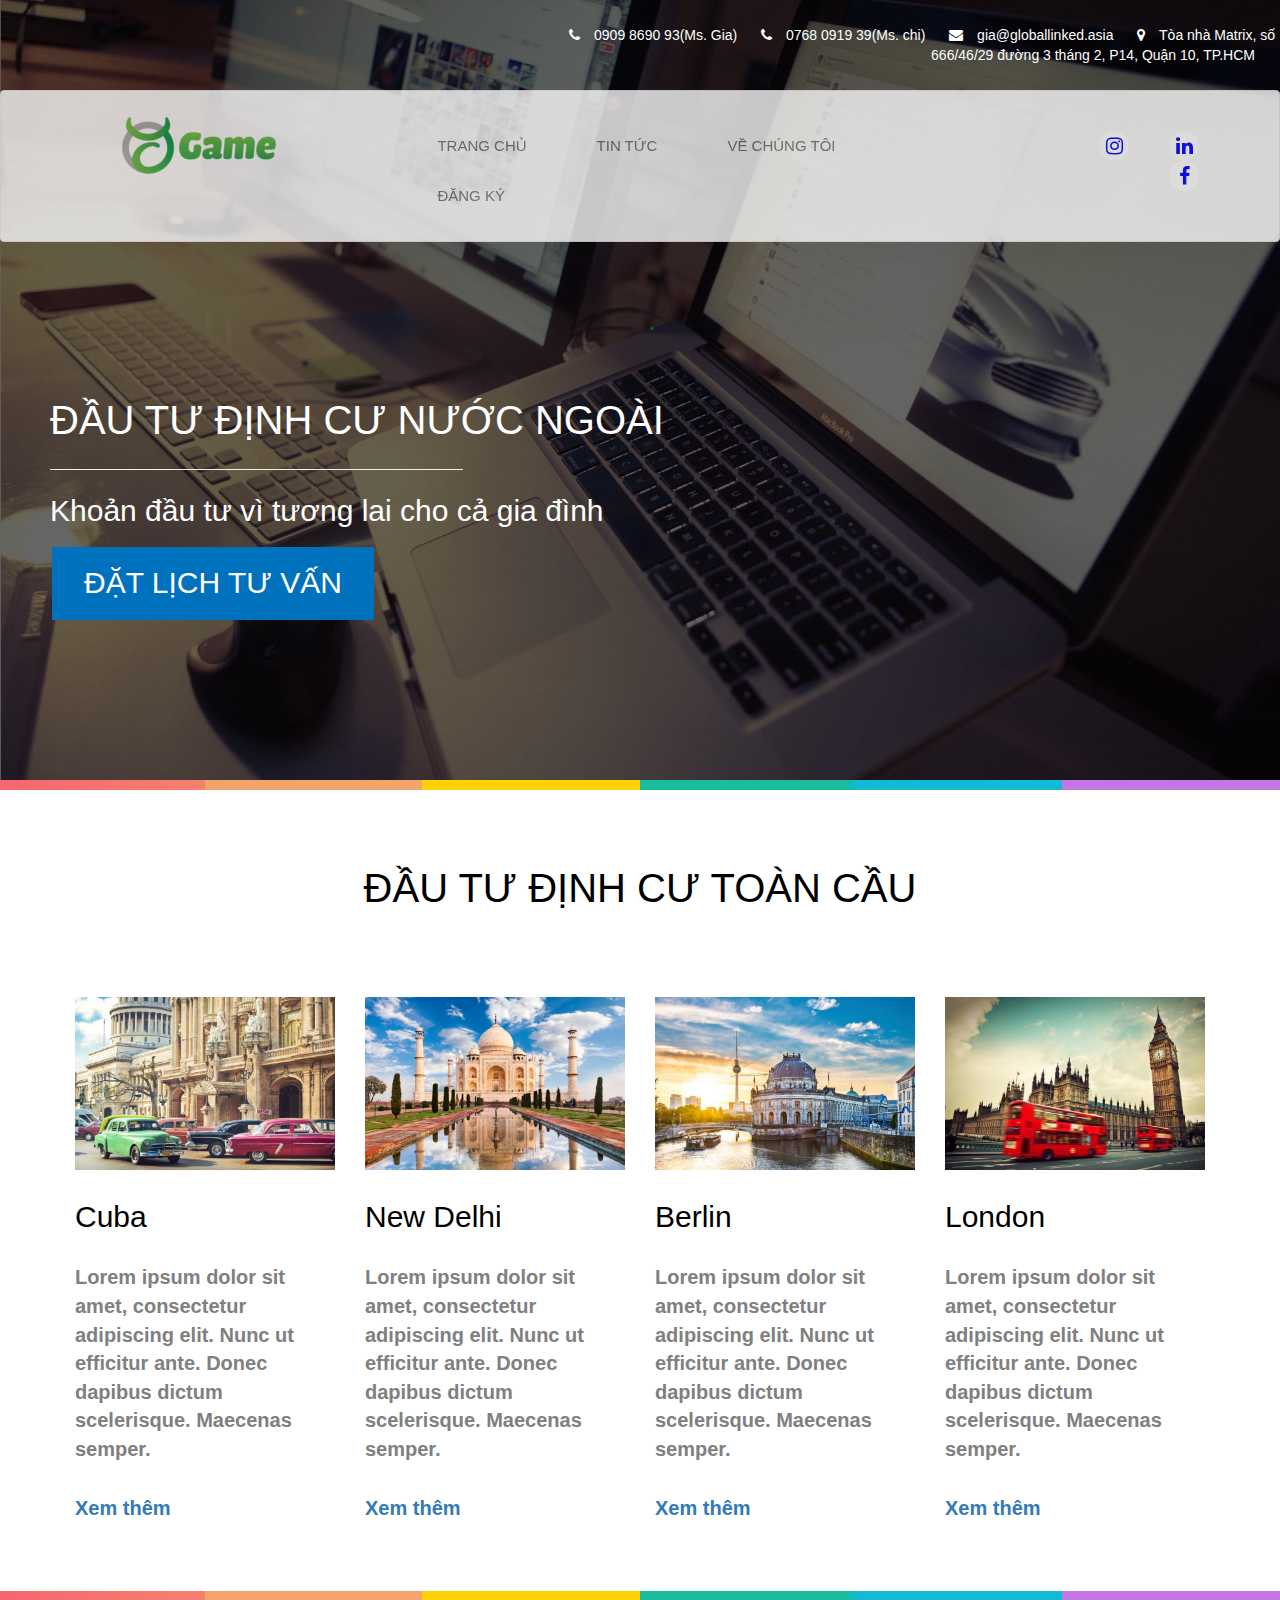
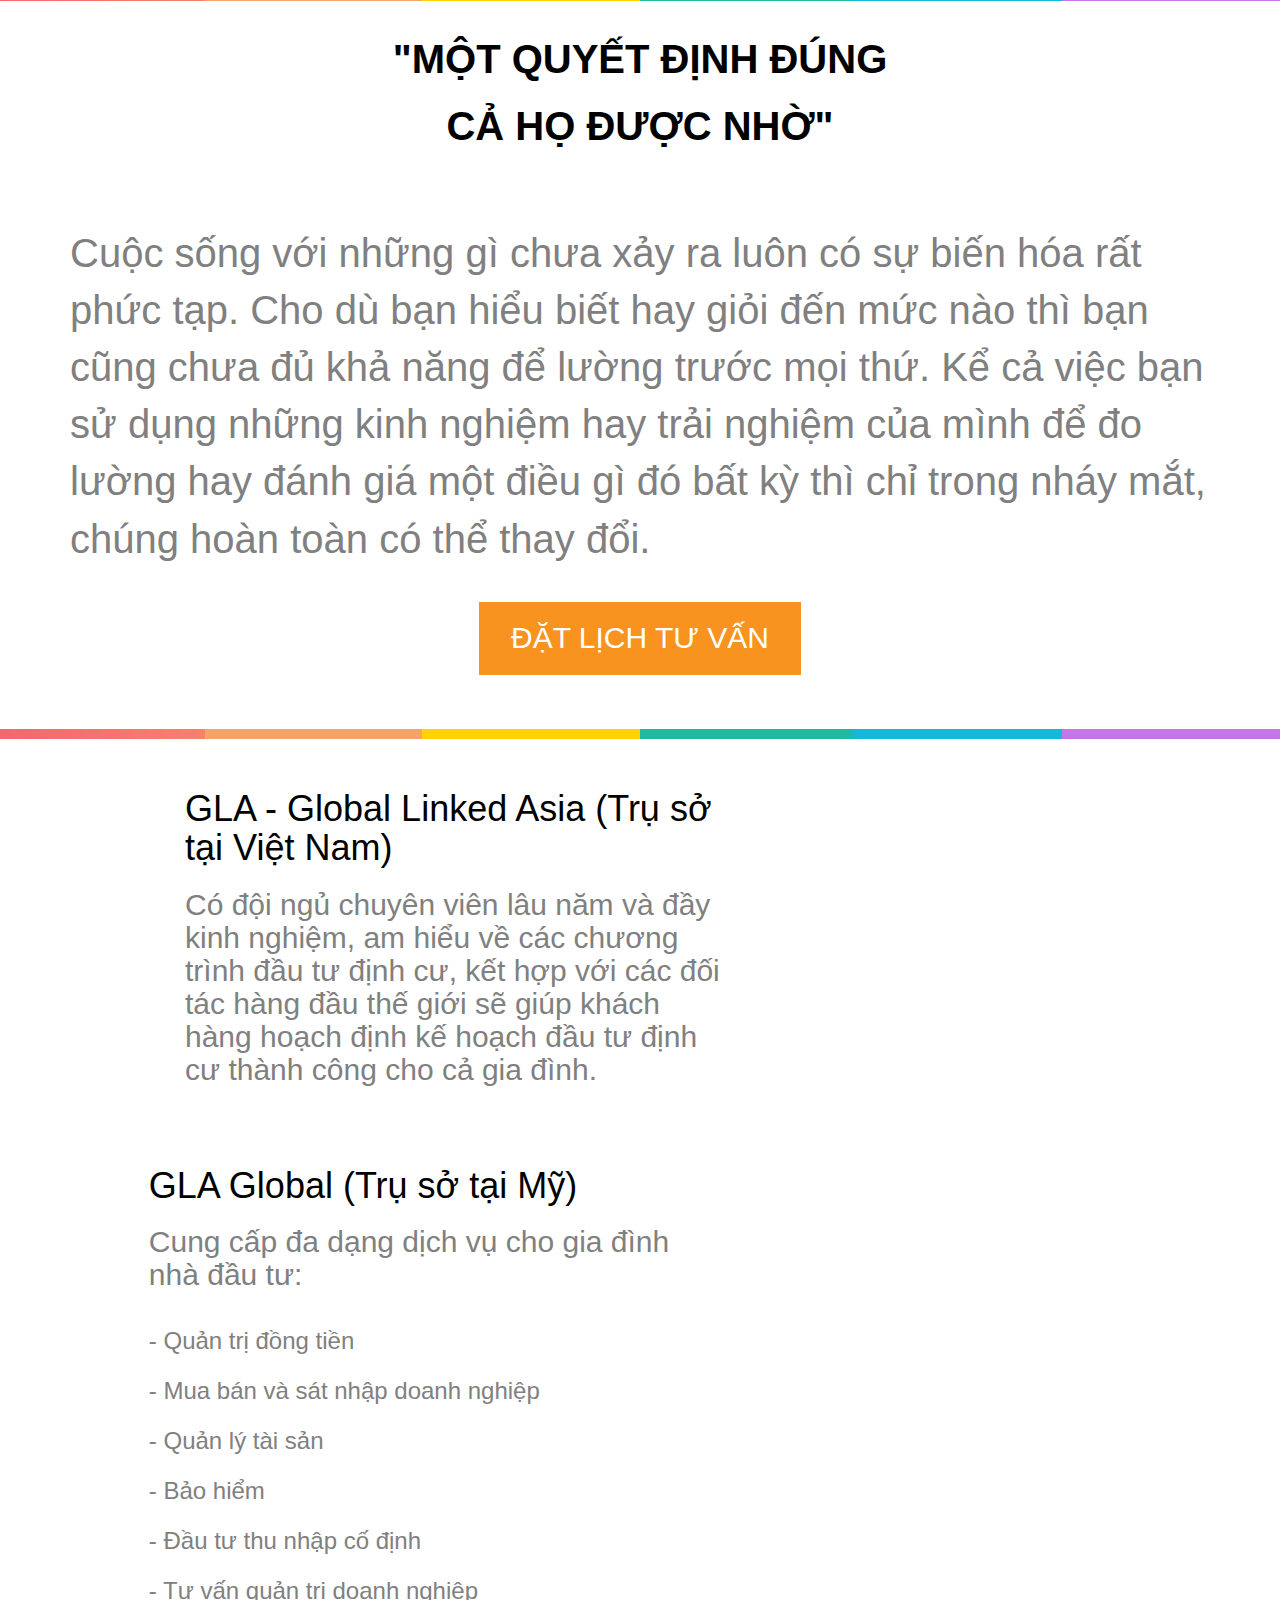
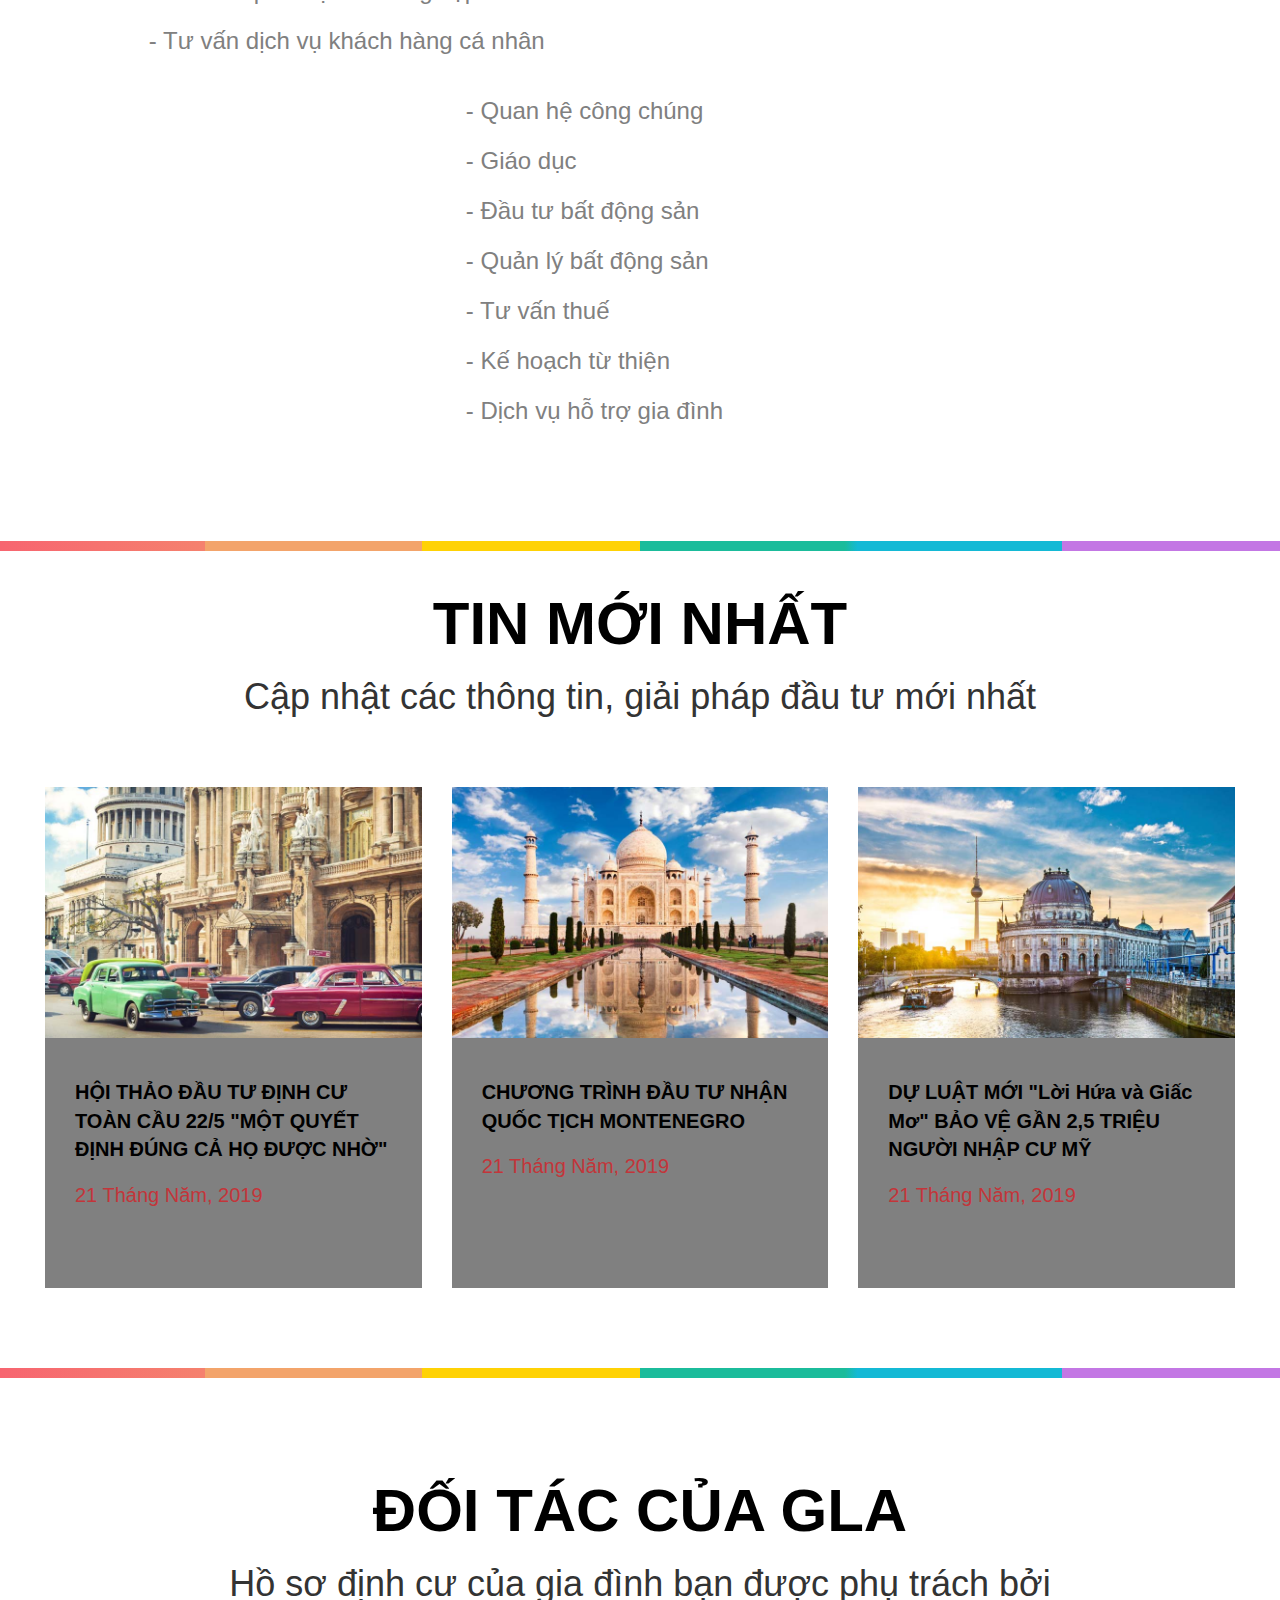
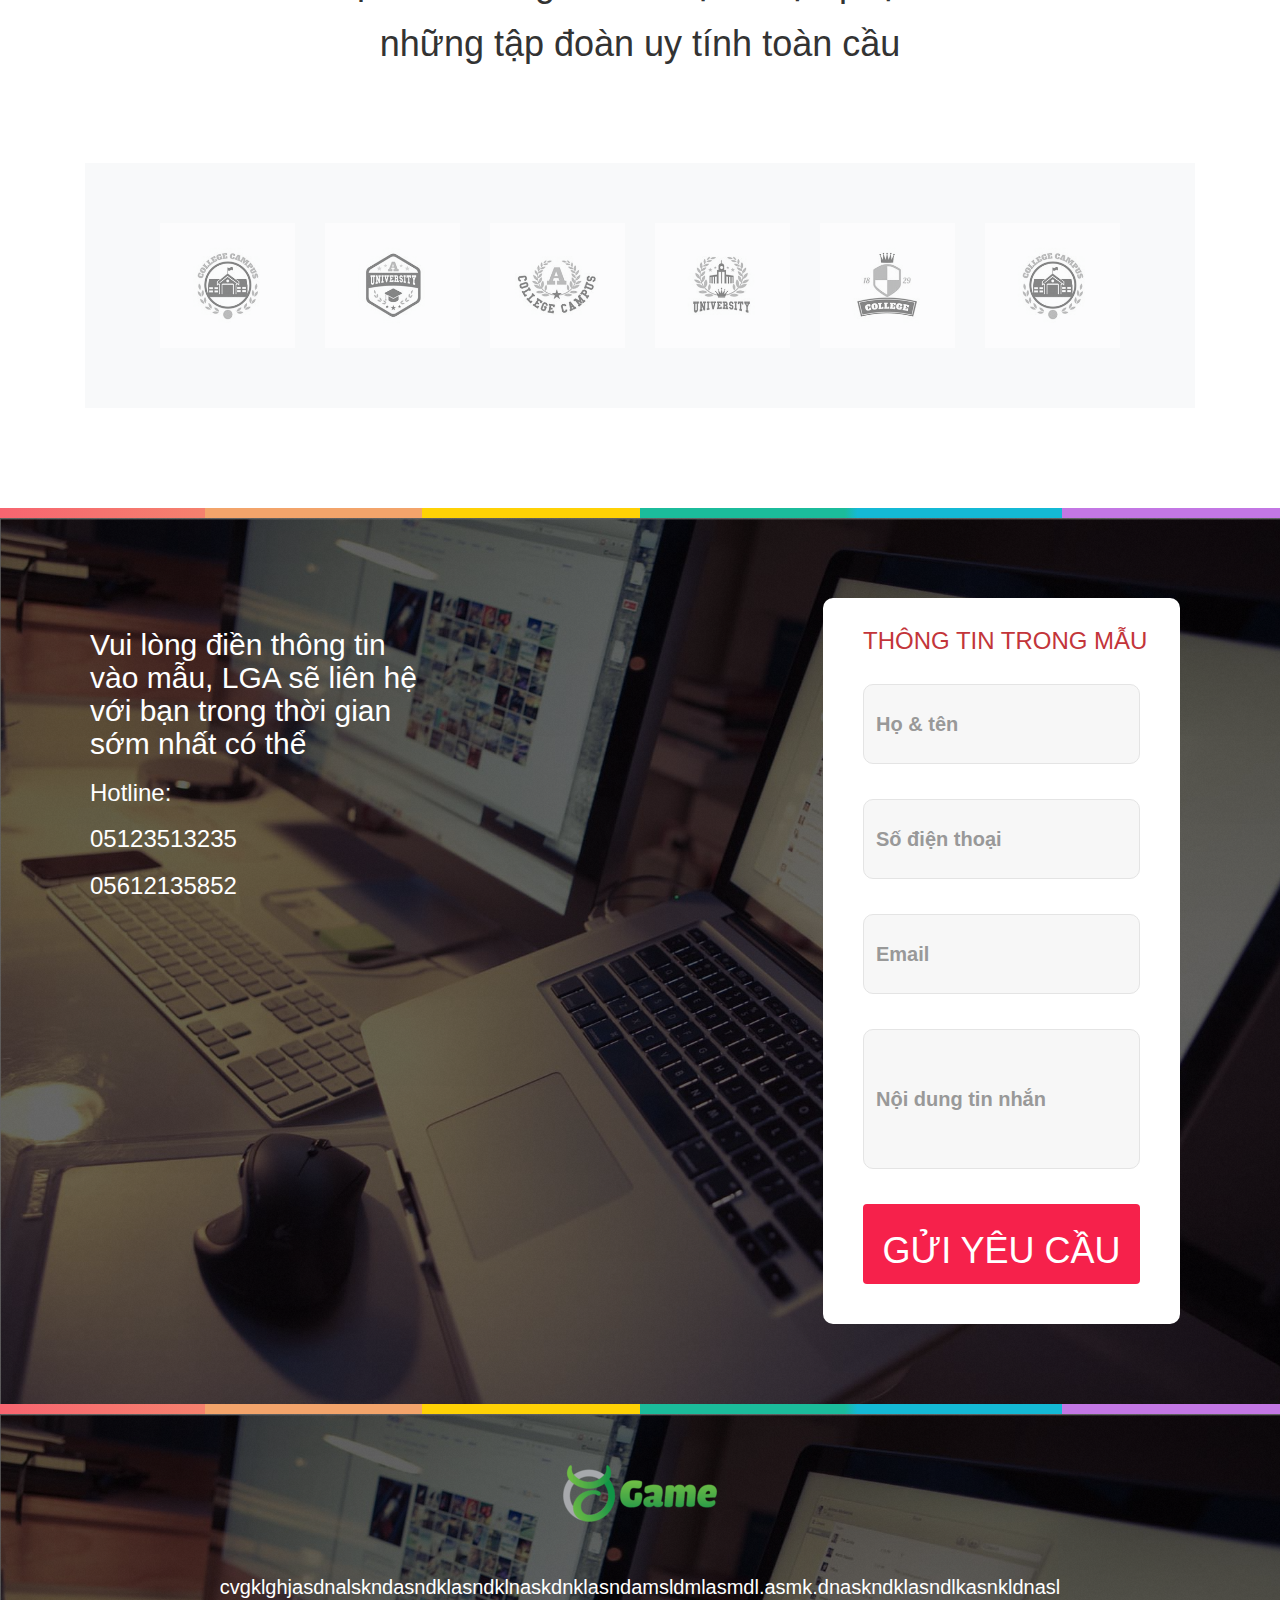
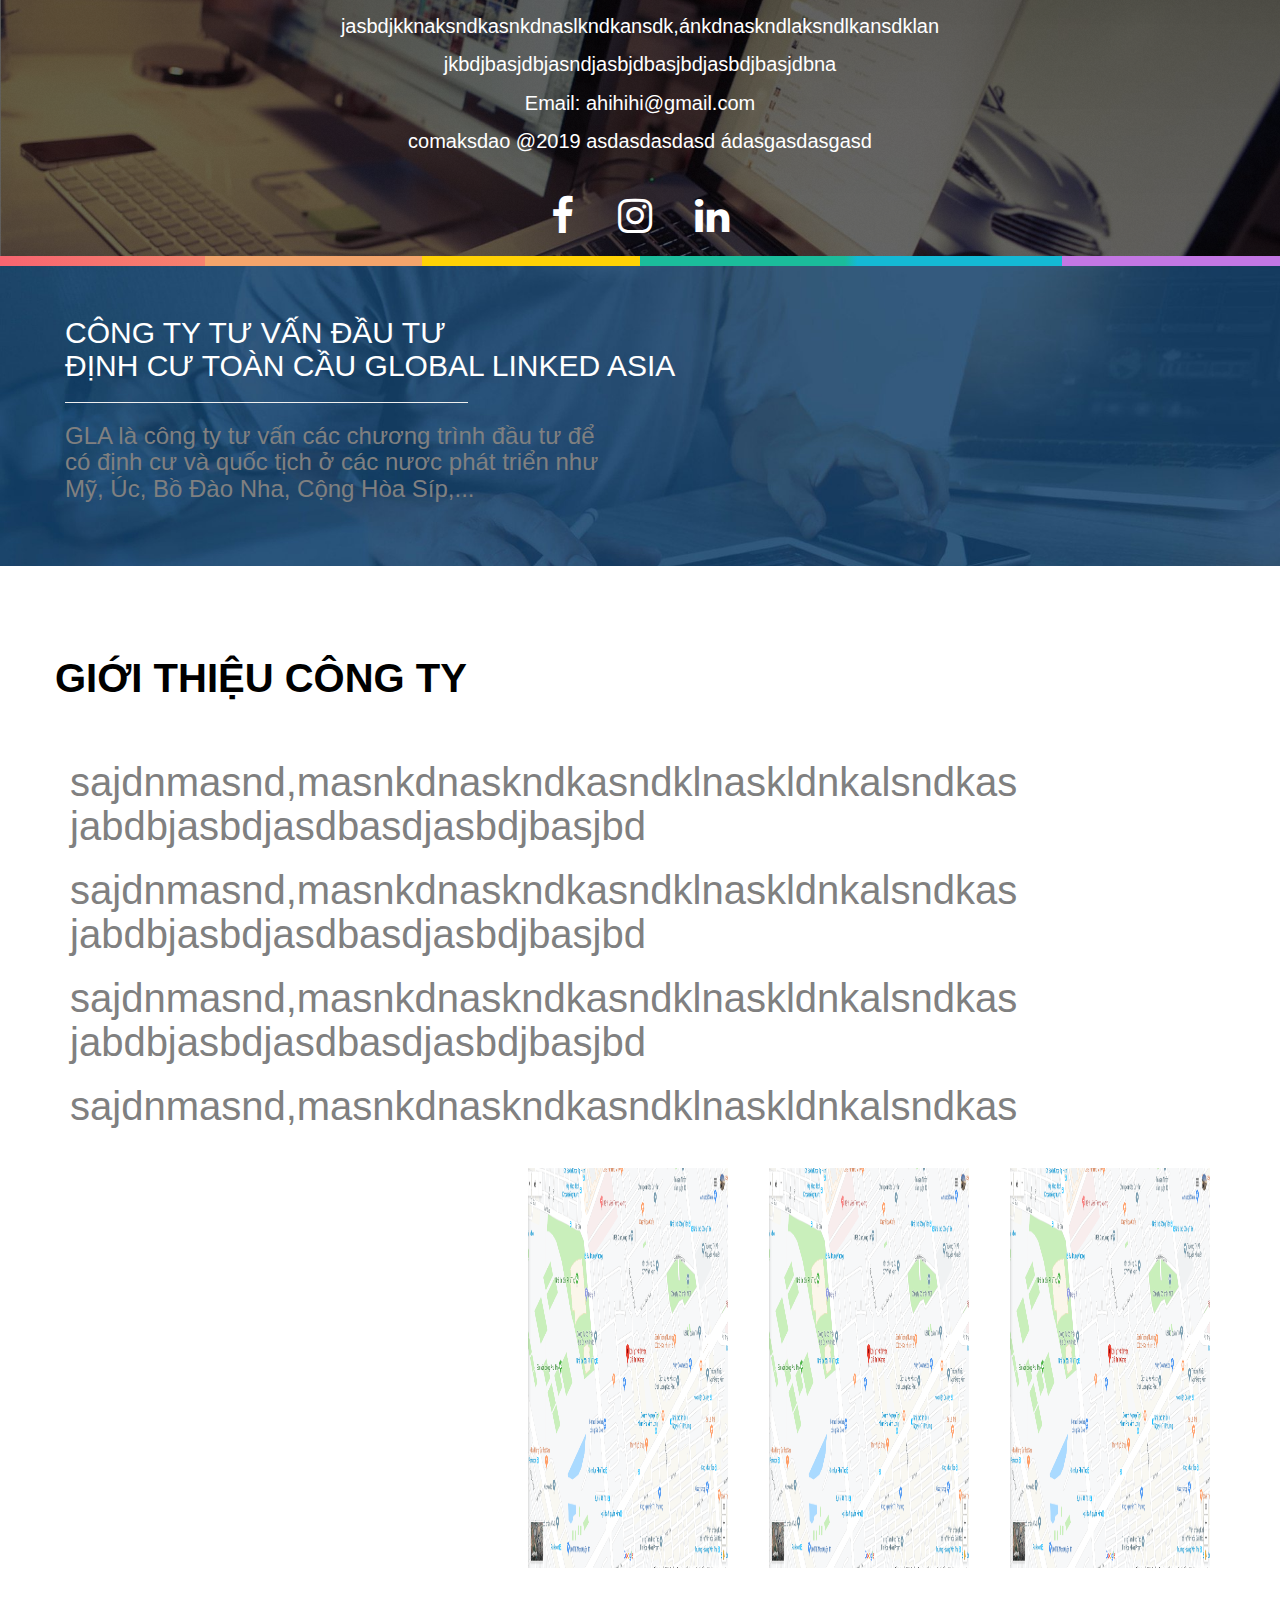
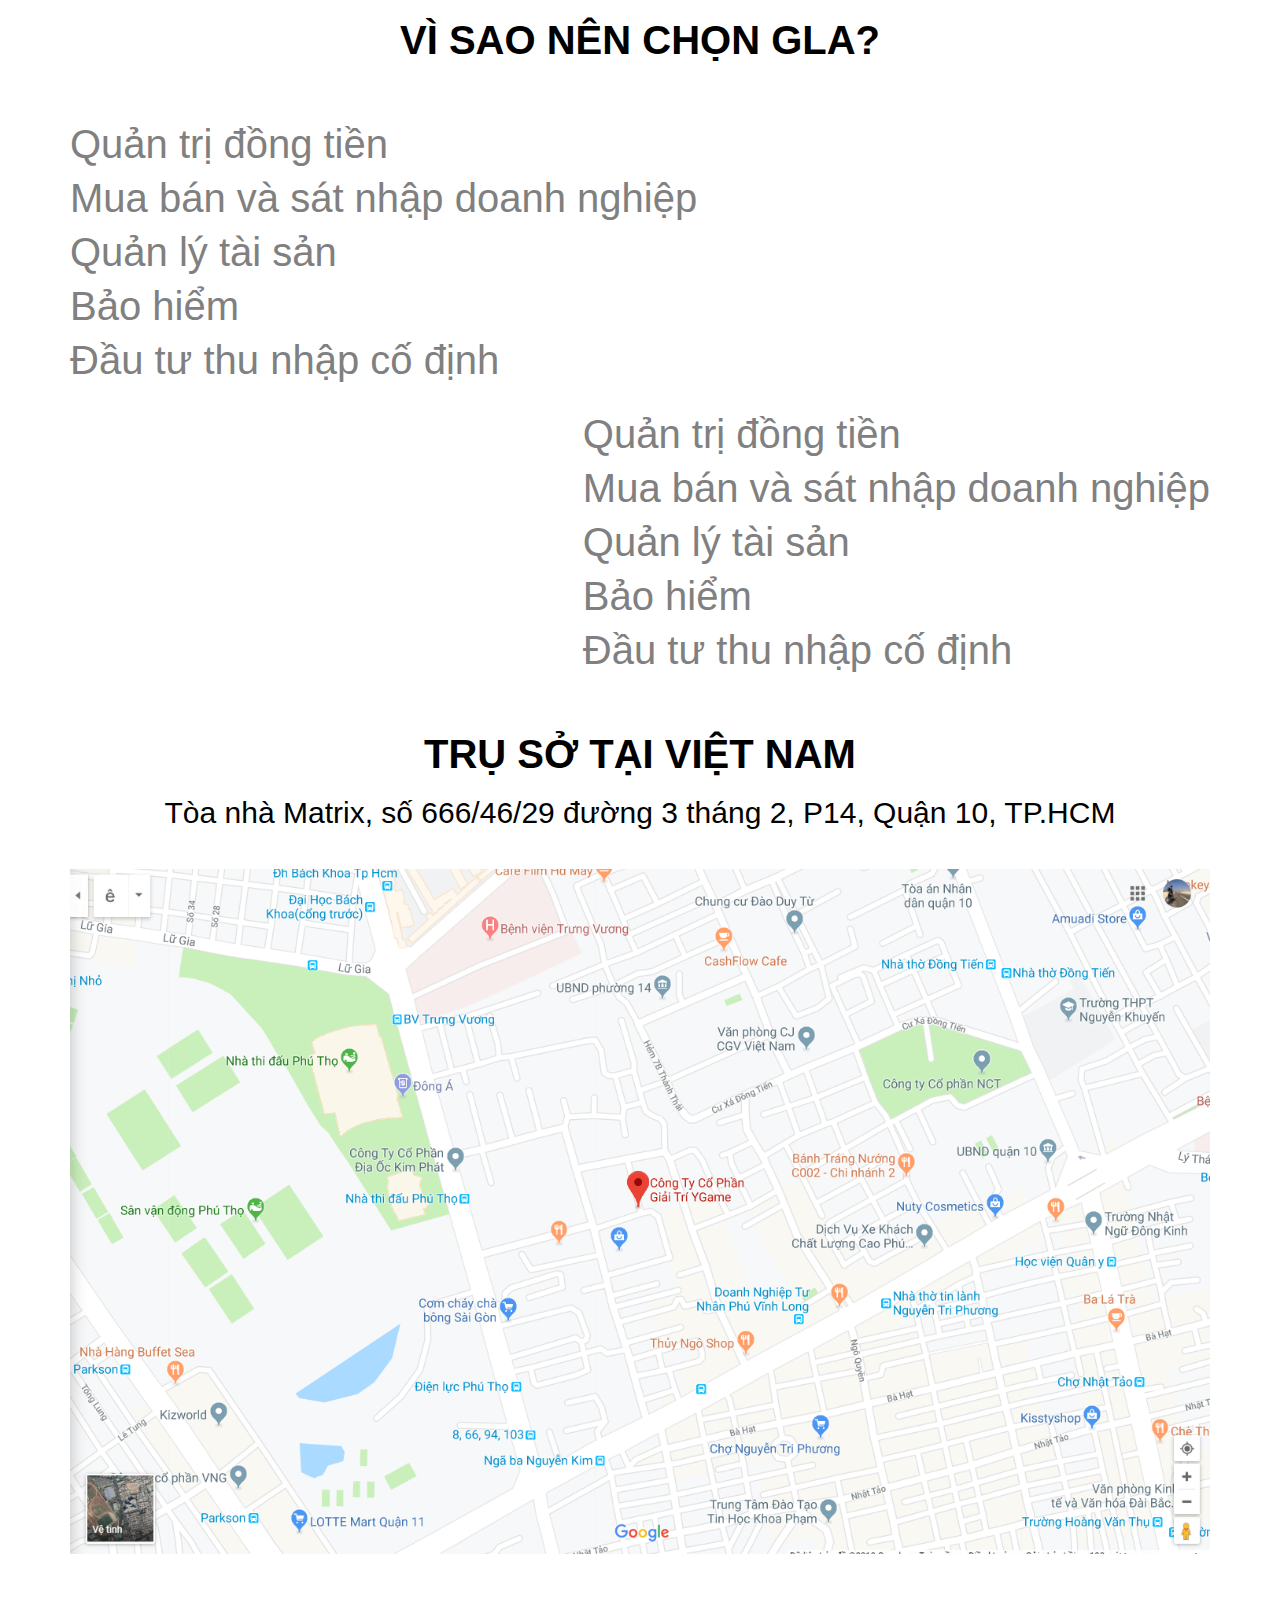
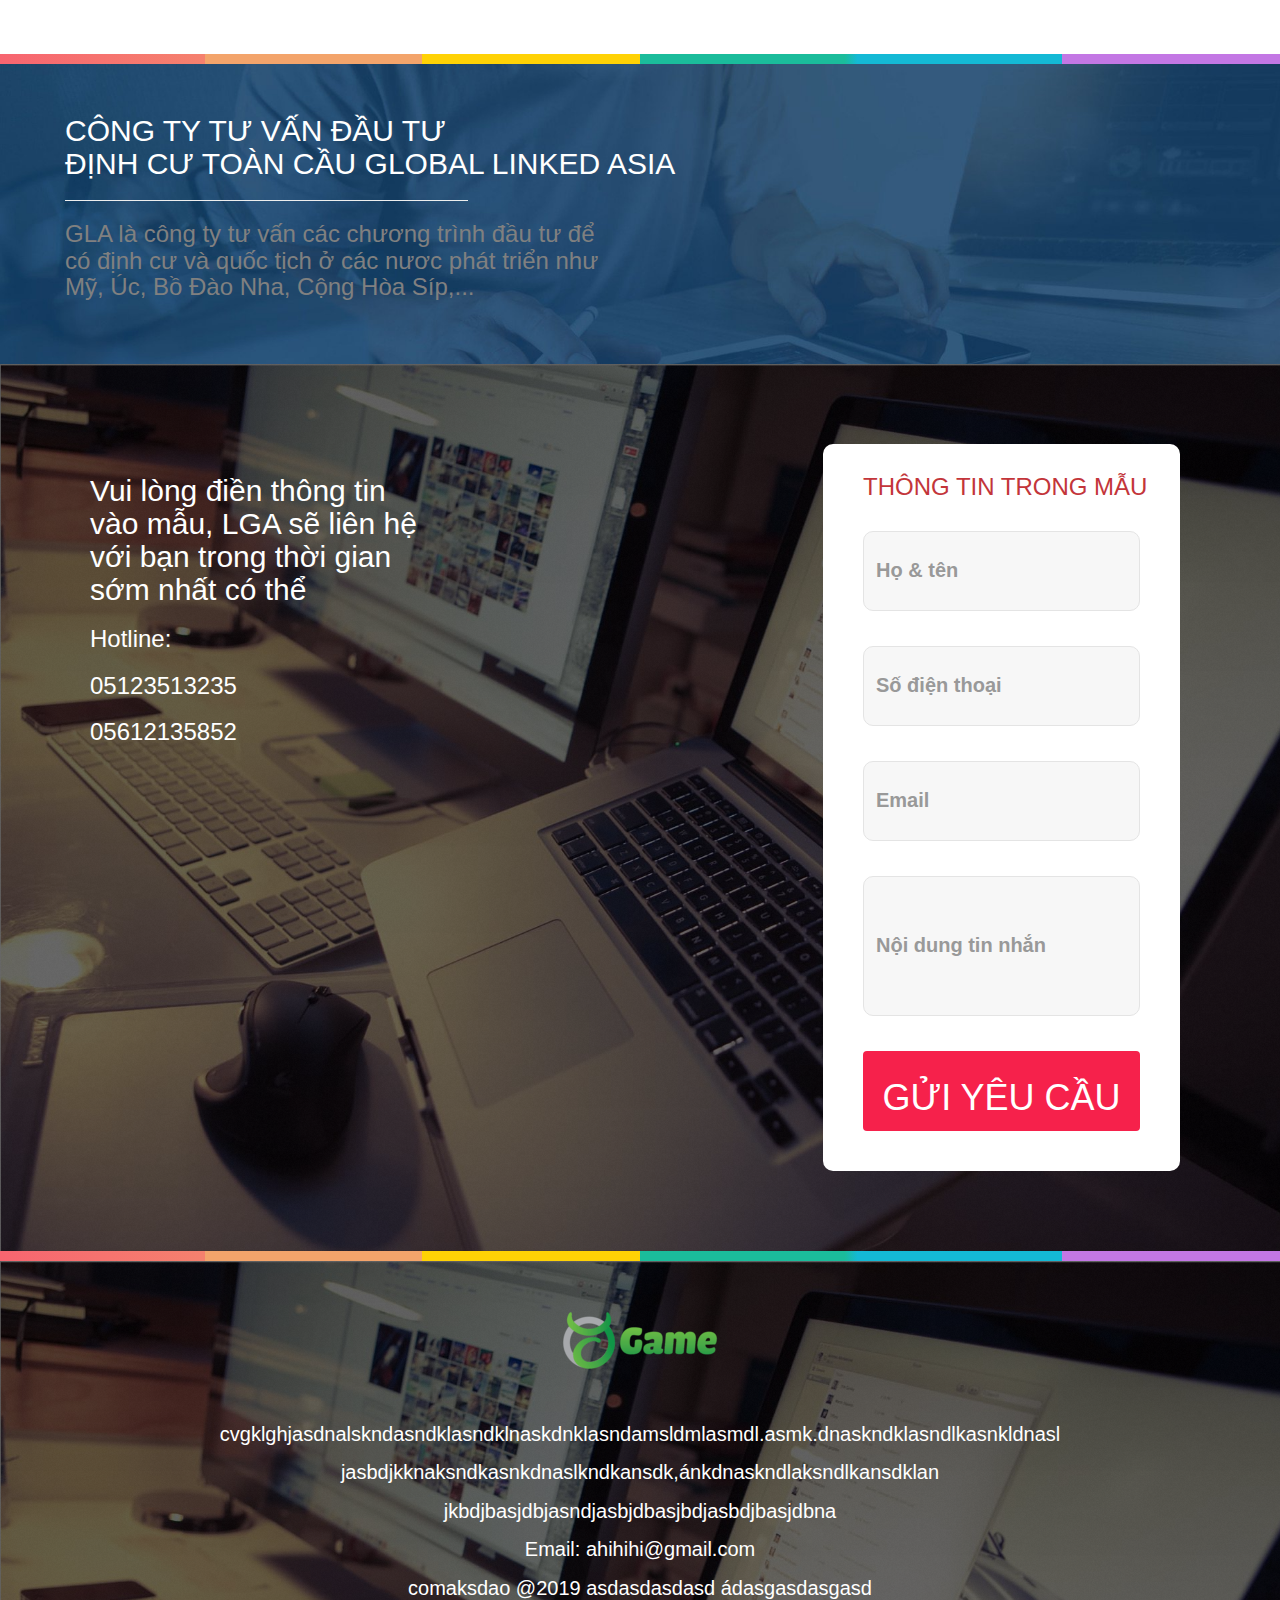
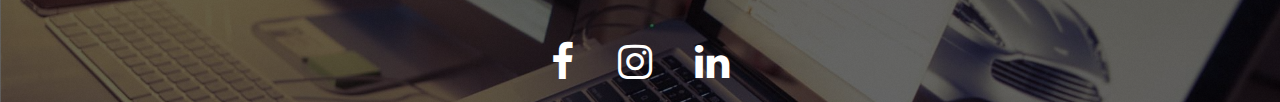
<file: webdemo/index.html>
<!DOCTYPE html>
<html>
<head lang="en">
	<title>Document</title>
	<link rel="stylesheet" type="text/css" href="css/style.css">
	<link rel="stylesheet" href="bootstrap-3.3.7-dist/css/bootstrap.min.css">
	<link rel="stylesheet" href="https://cdnjs.cloudflare.com/ajax/libs/font-awesome/4.7.0/css/font-awesome.min.css">

</head>
<body>
	<div class="wrap">
		<!--Start header-->
		<div class="top-header">
			<div class="header">
				<div class="header-content">
					<i class="fa fa-phone"></i>
					<span>0909 8690 93(Ms. Gia)</span>
					<i class="fa fa-phone"></i>
					<span>0768 0919 39(Ms. chi)</span>
					<i class="fa fa-envelope"></i>
					<span>gia@globallinked.asia</span>
					<i class="fa fa-map-marker"></i>
					<span>Tòa nhà Matrix, số 666/46/29 đường 3 tháng 2, P14, Quận 10, TP.HCM</span>
				</div>
			</div>
			<!--End header-->
			<!--Start navigation-->
			<section>
				<nav  class="myNavbar navbar navbar-default" role="navigation">
					<div class="myNavbar-brand">
						<img src="images/logo.png">
					</div>
					<div class="container-fluid">
						<!-- Brand and toggle get grouped for better mobile display -->
						<div class="navbar-header">
							<button type="button" class="navbar-toggle" data-toggle="collapse" data-target=".navbar-ex1-collapse">
								<span class="sr-only">Toggle navigation</span>
								<span class="icon-bar"></span>
								<span class="icon-bar"></span>
								<span class="icon-bar"></span>
							</button>
						</div>
						<!-- Collect the nav links, forms, and other content for toggling -->
						
						<div role="navigation" class="collapse navbar-collapse navbar-ex1-collapse">
								<ul class="myNavBar-menu
								 nav navbar-nav navbar-left">
									<li><a href="#" style="max-width: 940px;"> TRANG CHỦ </a></li>
									<li><a href="#" style="max-width: 940px;"> TIN TỨC </a></li>
									<li><a href="#" style="max-width: 940px;"> VỀ CHÚNG TÔI </a></li>
									<li><a href="#" style="max-width: 940px;"> ĐĂNG KÝ </a></li>		
								</ul>													
						</div>
						<!-- /.navbar-collapse -->
						
					</div>
					<div class="social">
						<div class="social-item in-social">
							<i class="fa fa-linkedin"></i>
						</div>
						<div class="social-item instagram-social">
							<i class="fa fa-instagram"></i>
						</div>
						<div class="social-item fb-social">
							<i class="fa fa-facebook"></i>
						</div>
					</div>
				</nav>	
			</section>
			<!--End navigation-->
			<!--Star slider-->
			<div class="slider">
				<div>
					<div class="slider-caption">
						<p>ĐẦU TƯ ĐỊNH CƯ NƯỚC NGOÀI</p>
					</div>
					<div class="duongke">
						 <hr  width="35%" size="3px" align="left" />
					</div>
					<div class="kdt">
						<p>Khoản đầu tư vì tương lai cho cả gia đình</p>
					</div>
					<div class="banchon">
						<a href="#" class="button1">ĐẶT LỊCH TƯ VẤN</a>
					</div>
				</div>
			</div>
			<!--End slider-->
		</div>
		<!--End header-->

		<header class="color1"></header>
		<!--Start mid1-->
		<section>
			<div class="mid1">
				<div class="dtdctc">
					<p>ĐẦU TƯ ĐỊNH CƯ TOÀN CẦU</p>
				</div>
				<div class="row">
					<div class="col-md-12">
					<div class="col-md-3">
						<div class="clearfix">
							<img class="img-responsive" src="images/3.jpg" alt="hinh3">
							<div class="selection">
								<h4>Cuba</h4>
							</div>
							<div class="selection1">
								<p>
									Lorem ipsum dolor sit amet, consectetur adipiscing elit. Nunc ut efficitur ante. Donec dapibus dictum scelerisque. Maecenas semper.
								</p>
								<a href="index.html" class="button">Xem thêm</a>
							</div>
						</div>
					</div>
					<div class="col-md-3">
						<div class="clearfix">
							<img class="img-responsive" src="images/4.jpg" alt="hinh4">
							<div class="selection">
								<h4>New Delhi</h4>
							</div>
							<div class="selection1">
								<p>
									Lorem ipsum dolor sit amet, consectetur adipiscing elit. Nunc ut efficitur ante. Donec dapibus dictum scelerisque. Maecenas semper.
								</p>
								<a href="index.html" class="button">Xem thêm</a>
							</div>
						</div>
					</div>
					<div class="col-md-3">
						<div class="clearfix">
							<img class="img-responsive" src="images/5.jpg" alt="hinh5">
							<div class="selection">
								<h4>Berlin</h4>
							</div>
							<div class="selection1">
								<p>
									Lorem ipsum dolor sit amet, consectetur adipiscing elit. Nunc ut efficitur ante. Donec dapibus dictum scelerisque. Maecenas semper.
								</p>
								<a href="index.html" class="button">Xem thêm</a>
							</div>
						</div>
					</div>
					<div class="col-md-3">
						<div class="clearfix">
							<img class="img-responsive" src="images/6.jpg" alt="hinh5">
							<div class="selection">
								<h4>London</h4>
							</div>
							<div class="selection1">
								<p>
									Lorem ipsum dolor sit amet, consectetur adipiscing elit. Nunc ut efficitur ante. Donec dapibus dictum scelerisque. Maecenas semper.
								</p>
								<a href="index.html" class="button">Xem thêm</a>
							</div>
						</div>
					</div>
				</div>
				</div>
			</div>
		</section>
		<!--End mid1--> 

		<header class="color1"></header>
		<!--Start mid2-->
		<section>
			<div class="container">
				<div class="row">
					<p class="center">"MỘT QUYẾT ĐỊNH ĐÚNG</p>
					<p class="center">CẢ HỌ ĐƯỢC NHỜ"</p>
				</div>
				<div class="selection2">
					<p>
						Cuộc sống với những gì chưa xảy ra luôn có sự biến hóa rất phức tạp. Cho dù bạn hiểu biết hay giỏi đến mức nào thì bạn cũng chưa đủ khả năng để lường trước mọi thứ. Kể cả việc bạn sử dụng những kinh nghiệm hay trải nghiệm của mình để đo lường hay đánh giá một điều gì đó bất kỳ thì chỉ trong nháy mắt, chúng hoàn toàn có thể thay đổi.
					</p>
				</div>
				<div class="banchon2">
					<a href="#" class="button2">ĐẶT LỊCH TƯ VẤN</a>
				</div>
			</div>
		</section>
		<!--End mid2-->	

		<header class="color1"></header>
		<!--Start mid3-->
		<section>
			<div class="row truso">
				<div class="row1">
					<h1>GLA - Global Linked Asia (Trụ sở tại Việt Nam)</h1>
					<h2>Có đội ngủ chuyên viên lâu năm và đầy kinh nghiệm, am hiểu về các chương trình đầu tư định cư, kết hợp với các đối tác hàng đầu thế giới sẽ giúp khách hàng hoạch định kế hoạch đầu tư định cư thành công cho cả gia đình.</h2>
				</div>
				<div class="row2">
					<h1>GLA Global (Trụ sở tại Mỹ)</h1>
					<h2>Cung cấp đa dạng dịch vụ cho gia đình nhà đầu tư:</h2>
					<div class="bentrai">
						<h3>
							<p>- Quản trị đồng tiền</p>
							<p>- Mua bán và sát nhập doanh nghiệp</p>
							<p>- Quản lý tài sản</p>
							<p>- Bảo hiểm</p>
							<p>- Đầu tư thu nhập cố định</p>
							<p>- Tư vấn quản trị doanh nghiệp</p>
							<p>- Tư vấn dịch vụ khách hàng cá nhân</p>
						</h3>
					</div>		
					<div class="benphai">
						<h3>
							<p>- Quan hệ công chúng</p>
							<p>- Giáo dục</p>
							<p>- Đầu tư bất động sản</p>
							<p>- Quản lý bất động sản</p>
							<p>- Tư vấn thuế</p>
							<p>- Kế hoạch từ thiện</p>
							<p>- Dịch vụ hỗ trợ gia đình</p>
						</h3>
					</div>
				</div>
			</div>
		</section>
		<!--End mid3-->	 

		<header class="color1"></header>	
		<!--Start mid4-->
		<section>
			<div class="mid4">
				<section>	
					<div class="center margin40">
						<h1 class="tinmoinhat">TIN MỚI NHẤT</h1>
						<h1>Cập nhật các thông tin, giải pháp đầu tư mới nhất</h1>
					</div>
				</section>
				
				<section>	
					<div class="row">
						<div class="col-md-12">
								<div class="col-md-4">
									<div class="selection5">
										<img class="img-responsive" src="images/3.jpg" alt="hinh3">
										<div class="selection3">
											<p>HỘI THẢO ĐẦU TƯ ĐỊNH CƯ TOÀN CẦU 22/5 "MỘT QUYẾT ĐỊNH ĐÚNG CẢ HỌ ĐƯỢC NHỜ"</p>
											<h3>21 Tháng Năm, 2019</h3>
										</div>
									</div>
								</div>
							<div class="col-md-4">
								<div class="selection5">
									<img class="img-responsive" src="images/4.jpg" alt="hinh4">
									<div class="selection3">
										<p>CHƯƠNG TRÌNH ĐẦU TƯ NHẬN QUỐC TỊCH MONTENEGRO</p>
										<h3>21 Tháng Năm, 2019</h3>
									</div>
								</div>
							</div>
							<div class="col-md-4">
								<div class="selection5">
									<img class="img-responsive" src="images/5.jpg" alt="hinh5">
									<div class="selection3">
										<p>DỰ LUẬT MỚI "Lời Hứa và Giấc Mơ" BẢO VỆ GẦN 2,5 TRIỆU NGƯỜI NHẬP CƯ MỸ</p>
										<h3>21 Tháng Năm, 2019</h3>
									</div>
								</div>
							</div>
						</div>
					</div>
				</section>
				
			</div>
		</section>
		<!--End mid4-->

		<header class="color1 margintop50"></header>	
		<!--Start mid5-->
		<section>
			<section>
				<div class="mid5 center">
					<div class="doitacgla margin40">
						<h1 class="tinmoinhat margintop50">ĐỐI TÁC CỦA GLA</h1>
						<h1>Hồ sơ định cư của gia đình bạn được phụ trách bởi</h1>
						<h1>những tập đoàn uy tính toàn cầu</h1>
					</div>
					<div class="row margin40 rong80">
						<div class="col-md-12">
			               	<div class="row">
				                <div class="col-md-2">
									<img class="img-responsive img-fluid grayscale" src="images/partner-logo-1.jpg" alt="hinh3">
								</div>
								<div class="col-md-2">
									<img class="img-responsive img-fluid grayscale" src="images/partner-logo-2.jpg" alt="hinh3">
								</div>
								<div class="col-md-2">
									<img class="img-responsive img-fluid grayscale" src="images/partner-logo-3.jpg" alt="hinh3">
								</div>
								<div class="col-md-2">
									<img class="img-responsive img-fluid grayscale" src="images/partner-logo-4.jpg" alt="hinh3">
								</div>
								<div class="col-md-2">
									<img class="img-responsive img-fluid grayscale" src="images/partner-logo-5.jpg" alt="hinh3">
								</div>
								<div class="col-md-2">
									<img class="img-responsive img-fluid grayscale" src="images/partner-logo-1.jpg" alt="hinh3">
								</div>
			                </div>
			            </div>
            		</div>
					</div>
				</div>
			</section>
		</section>
		<!--End mid5-->

		<header class="color1"></header>	
		<!--Start mid6-->
		<div class="bg-image">
         <div class="xam">
            <div class="row">
               <div class="col-xl-6 col-lg-6 col-md-12 col-sm-6 col-12 pt-5">
                  <div class="row">
                     <div class="col-xl-12 col-lg-12 col-md-12 col-sm-6 col-12 mb60">
                        <div class="row">
                           <div class="col-xl-9 col-lg-9 col-md-12 col-sm-12 col-12 dtt">
                           		<h2>Vui lòng điền thông tin vào mẫu, LGA sẽ liên hệ với bạn  trong thời gian sớm nhất có thể</h2>
                           		<h3>Hotline:</h3>
                           		<h3>05123513235</h3>
                           		<h3>05612135852</h3>
                           </div>                        
                       </div>
                     </div>
                  </div>
               </div>
               <div class="offset-xl-1 col-xl-5 col-lg-6 col-md-12 col-sm-6 col-12">
                  <div class="botron card rounded-top">
                     <div class="card-body">
                        <form class="row">
                        	<h3 class="tttm">THÔNG TIN TRONG MẪU</h3>
                           <div class="col-xl-12 col-lg-12 col-md-12 col-sm-12 col-12">
                              <div class="form-group">
                                 <label for="fname" class="sr-only"></label>
                                 <input type="text" class="form-control" id="fname" aria-describedby="fname" placeholder="Họ & tên">
                              </div>
                           </div>
                           <div class="col-xl-12 col-lg-12 col-md-12 col-sm-12 col-12">
                              <div class="form-group">
                                 <label for="mobile" class="sr-only"></label>
                                 <input type="numbers" class="form-control" id="mobile" aria-describedby="mobile" placeholder="Số điện thoại">
                              </div>
                           </div>
                           <div class="col-xl-12 col-lg-12 col-md-12 col-sm-12 col-12">
                              <div class="form-group">
                                 <label for="email" class="sr-only"></label>
                                 <input type="email" class="form-control" id="email" aria-describedby="email" placeholder="Email">
                              </div>
                           </div>
                           <div class="col-xl-12 col-lg-12 col-md-12 col-sm-12 col-12">
                              <div class="form-group">
                                 <label for="fname" class="sr-only"></label>
                                 <input type="text" class="form-control bura" id="fname" aria-describedby="fname" placeholder="Nội dung tin nhắn">
                              </div>
                           </div>
                           <div class="col-xl-12 col-lg-12 col-md-12 col-sm-12 col-12 ">
                              <button type="submit" class="btn"><h1>GỬI YÊU CẦU</h1></button>
                           </div>
                        </form>
                     </div>
                  </div>
               </div>
            </div>
         </div>
      </div>
		<!--End mid6-->	

		<header class="color1"></header>	
		<!--Start mid7-->
		<div class=" mid7 bg-image center">
			<div>
				<img class="logoo" src="images/logo.png">
				<div class="mauchu">
					<p>cvgklghjasdnalskndasndklasndklnaskdnklasndamsldmlasmdl.asmk.dnaskndklasndlkasnkldnasl</p>
					<p>jasbdjkknaksndkasnkdnaslkndkansdk,ánkdnaskndlaksndlkansdklan</p>
					<p>jkbdjbasjdbjasndjasbjdbasjbdjasbdjbasjdbna</p>
					<p>Email: ahihihi@gmail.com</p>
					<p>comaksdao @2019 asdasdasdasd ádasgasdasgasd</p>
				</div>
				<div class="slider-cocial">
					<i class="fa fa-facebook"></i>
					<i class="fa fa-instagram"></i>
					<i class="fa fa-linkedin"></i>
				</div>
			</div>
		</div>
		<!--End mid7-->	

		<header class="color1"></header>	
		<!--Start mid8-->
		<div class=" mid8">
			<div class="row mauchu1">
				<div>
					<h2>CÔNG TY TƯ VẤN ĐẦU TƯ <br>ĐỊNH CƯ TOÀN CẦU GLOBAL LINKED ASIA</h2>
				</div>
				<div class="duongke">
					<hr  width="35%" size="3px" align="left" />
				</div>
				<div>
					<h3>GLA là công ty tư vấn các chương trình đầu tư để<br> có định cư và quốc tịch ở các nươc phát triển như<br>
						Mỹ, Úc, Bồ Đào Nha, Cộng Hòa Síp,...
					</h3>
				</div>
			</div>
		</div>
		<!--End mid8-->	
		<!--Start mid9-->
		<div class="mid9 margin40">
			 <div class="row">
			 	<div>
			 		<h1>GIỚI THIỆU CÔNG TY</h1>
			 	</div>
			 	<div>
			 		<div class="row">
						<div class="bentrai">
							<h3>
								sajdnmasnd,masnkdnaskndkasndklnaskldnkalsndkas<br>jabdbjasbdjasdbasdjasbdjbasjbd
							</h3>
							<h3>
								sajdnmasnd,masnkdnaskndkasndklnaskldnkalsndkas<br>jabdbjasbdjasdbasdjasbdjbasjbd
							</h3>
							<h3>
								sajdnmasnd,masnkdnaskndkasndklnaskldnkalsndkas<br>jabdbjasbdjasdbasdjasbdjbasjbd
							</h3>
							<h3>
								sajdnmasnd,masnkdnaskndkasndklnaskldnkalsndkas
							</h3>
						</div>		
						<div class="benphai">
							<img class="cananh" src="images/map.jpg"  width="200" height="400">
							<img class="cananh" src="images/map.jpg"  width="200" height="400">
							<img class="cananh" src="images/map.jpg"  width="200" height="400">
						</div>
					</div>
			 	</div>
			 	<div class="center">
			 		<h1>VÌ SAO NÊN CHỌN GLA?</h1>
			 	</div>
			 	<div class="row">
			 		<div class="bentrai">
						<h3>
							<p>Quản trị đồng tiền</p>
							<p>Mua bán và sát nhập doanh nghiệp</p>
							<p>Quản lý tài sản</p>
							<p>Bảo hiểm</p>
							<p>Đầu tư thu nhập cố định</p>
						</h3>
					</div>		
					<div class="benphai">
						<h3>
							<p>Quản trị đồng tiền</p>
							<p>Mua bán và sát nhập doanh nghiệp</p>
							<p>Quản lý tài sản</p>
							<p>Bảo hiểm</p>
							<p>Đầu tư thu nhập cố định</p>
						</h3>
					</div>
			 	</div>
			 	<div class="center">
			 		<h1>TRỤ SỞ TẠI VIỆT NAM</h1>
			 	</div>
			 	<div class="center">
			 		<h2>Tòa nhà Matrix, số 666/46/29 đường 3 tháng 2, P14, Quận 10, TP.HCM</h2>
			 	</div>
			 	<div class="row center">
			 		<img src="images/map.jpg">
			 	</div>
			 	
			 </div>
		</div>
		<!--End mid9-->

		<header class="color1"></header>	
		<!--Start mid8-->
		<div class=" mid8">
			<div class="row mauchu1">
				<div>
					<h2>CÔNG TY TƯ VẤN ĐẦU TƯ <br>ĐỊNH CƯ TOÀN CẦU GLOBAL LINKED ASIA</h2>
				</div>
				<div class="duongke">
					<hr  width="35%" size="3px" align="left" />
				</div>
				<div>
					<h3>GLA là công ty tư vấn các chương trình đầu tư để<br> có định cư và quốc tịch ở các nươc phát triển như<br>
						Mỹ, Úc, Bồ Đào Nha, Cộng Hòa Síp,...
					</h3>
				</div>
			</div>
		</div>
		<!--End mid8-->	

		<!--Start mid6-->
		<div class="bg-image">
         <div class="xam">
            <div class="row">
               <div class="col-xl-6 col-lg-6 col-md-12 col-sm-6 col-12 pt-5">
                  <div class="row">
                     <div class="col-xl-12 col-lg-12 col-md-12 col-sm-6 col-12 mb60">
                        <div class="row">
                           <div class="col-xl-9 col-lg-9 col-md-12 col-sm-12 col-12 dtt">
                           		<h2>Vui lòng điền thông tin vào mẫu, LGA sẽ liên hệ với bạn  trong thời gian sớm nhất có thể</h2>
                           		<h3>Hotline:</h3>
                           		<h3>05123513235</h3>
                           		<h3>05612135852</h3>
                           </div>                        
                       </div>
                     </div>
                  </div>
               </div>
               <div class="offset-xl-1 col-xl-5 col-lg-6 col-md-12 col-sm-6 col-12">
                  <div class="botron card rounded-top">
                     <div class="card-body">
                        <form class="row">
                        	<h3 class="tttm">THÔNG TIN TRONG MẪU</h3>
                           <div class="col-xl-12 col-lg-12 col-md-12 col-sm-12 col-12">
                              <div class="form-group">
                                 <label for="fname" class="sr-only"></label>
                                 <input type="text" class="form-control" id="fname" aria-describedby="fname" placeholder="Họ & tên">
                              </div>
                           </div>
                           <div class="col-xl-12 col-lg-12 col-md-12 col-sm-12 col-12">
                              <div class="form-group">
                                 <label for="mobile" class="sr-only"></label>
                                 <input type="numbers" class="form-control" id="mobile" aria-describedby="mobile" placeholder="Số điện thoại">
                              </div>
                           </div>
                           <div class="col-xl-12 col-lg-12 col-md-12 col-sm-12 col-12">
                              <div class="form-group">
                                 <label for="email" class="sr-only"></label>
                                 <input type="email" class="form-control" id="email" aria-describedby="email" placeholder="Email">
                              </div>
                           </div>
                           <div class="col-xl-12 col-lg-12 col-md-12 col-sm-12 col-12">
                              <div class="form-group">
                                 <label for="fname" class="sr-only"></label>
                                 <input type="text" class="form-control bura" id="fname" aria-describedby="fname" placeholder="Nội dung tin nhắn">
                              </div>
                           </div>
                           <div class="col-xl-12 col-lg-12 col-md-12 col-sm-12 col-12 ">
                              <button type="submit" class="btn"><h1>GỬI YÊU CẦU</h1></button>
                           </div>
                        </form>
                     </div>
                  </div>
               </div>
            </div>
         </div>
      </div>
		<!--End mid6-->	

		<header class="color1"></header>	
		<!--Start mid7-->
		<div class=" mid7 bg-image center">
			<div>
				<img class="logoo" src="images/logo.png">
				<div class="mauchu">
					<p>cvgklghjasdnalskndasndklasndklnaskdnklasndamsldmlasmdl.asmk.dnaskndklasndlkasnkldnasl</p>
					<p>jasbdjkknaksndkasnkdnaslkndkansdk,ánkdnaskndlaksndlkansdklan</p>
					<p>jkbdjbasjdbjasndjasbjdbasjbdjasbdjbasjdbna</p>
					<p>Email: ahihihi@gmail.com</p>
					<p>comaksdao @2019 asdasdasdasd ádasgasdasgasd</p>
				</div>
				<div class="slider-cocial">
					<i class="fa fa-facebook"></i>
					<i class="fa fa-instagram"></i>
					<i class="fa fa-linkedin"></i>
				</div>
			</div>
		</div>
		<!--End mid7-->	
	</div>
</body>
</html>
</file>
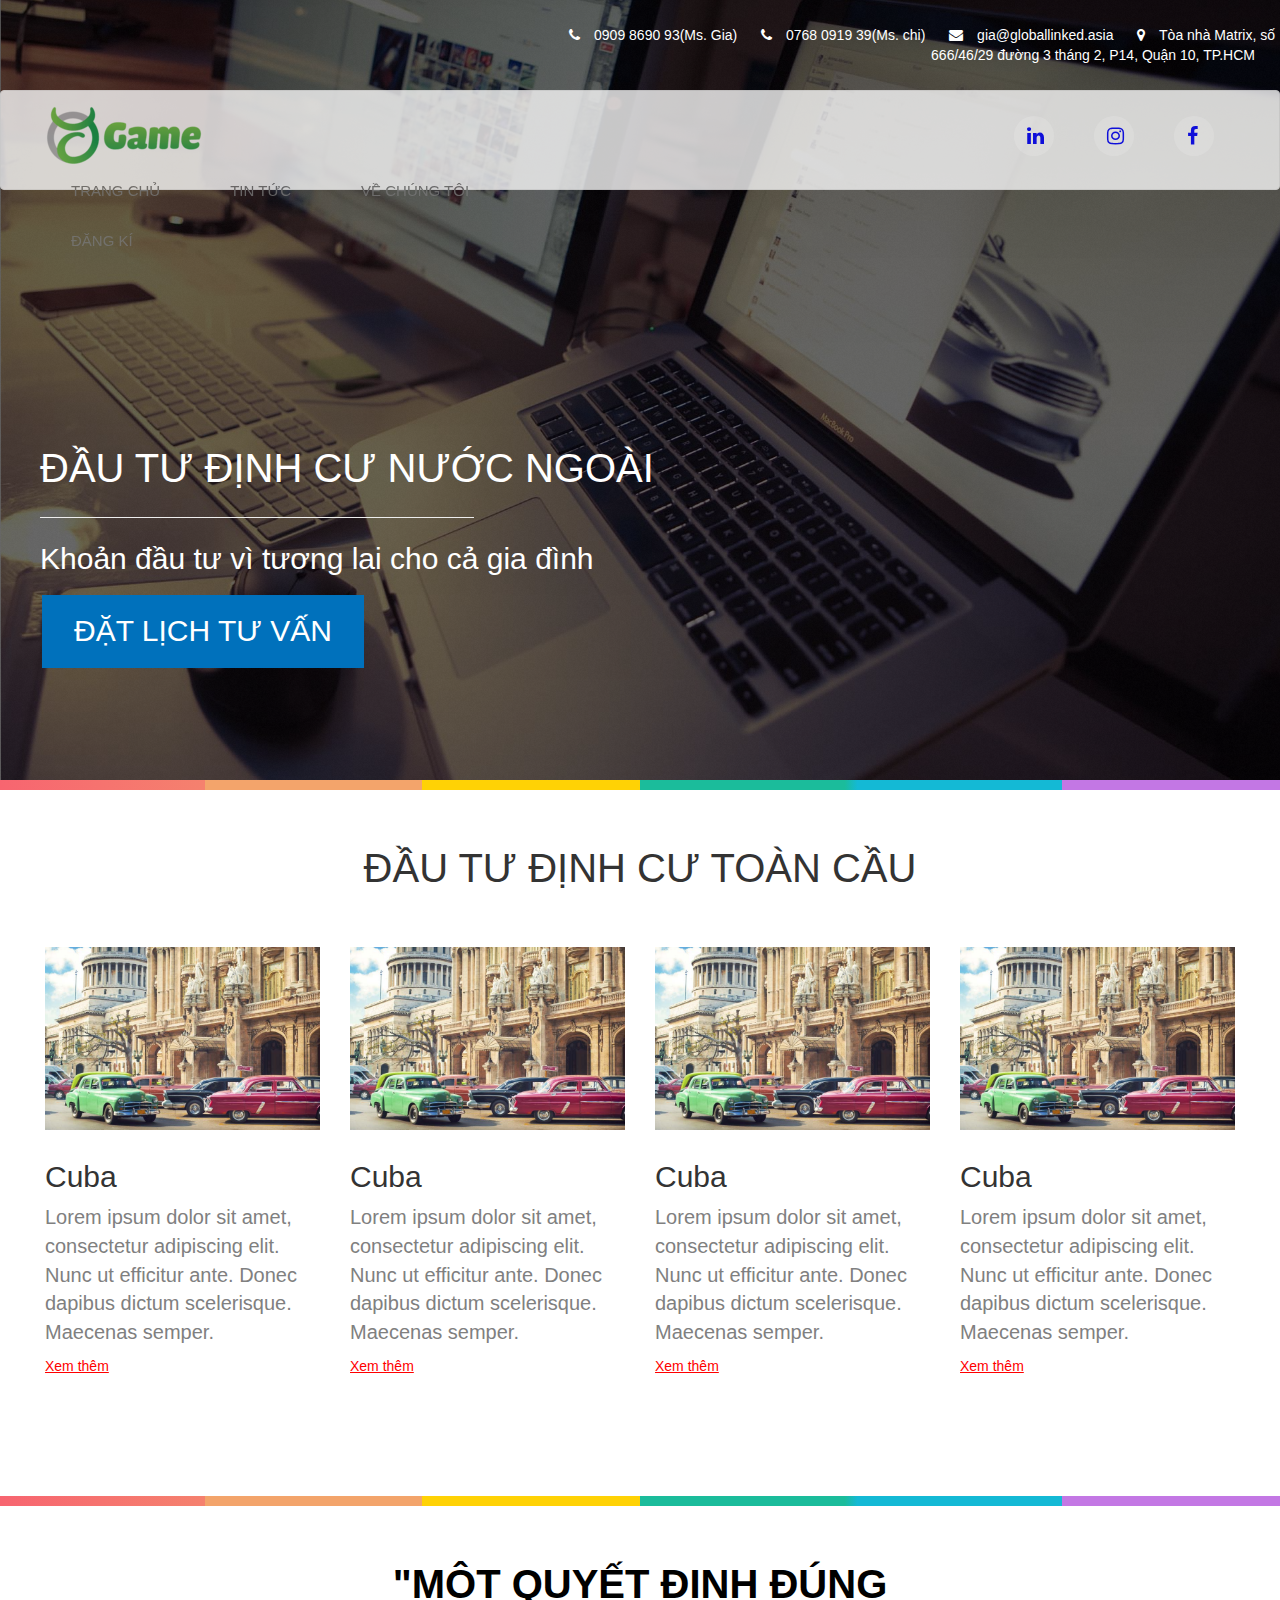
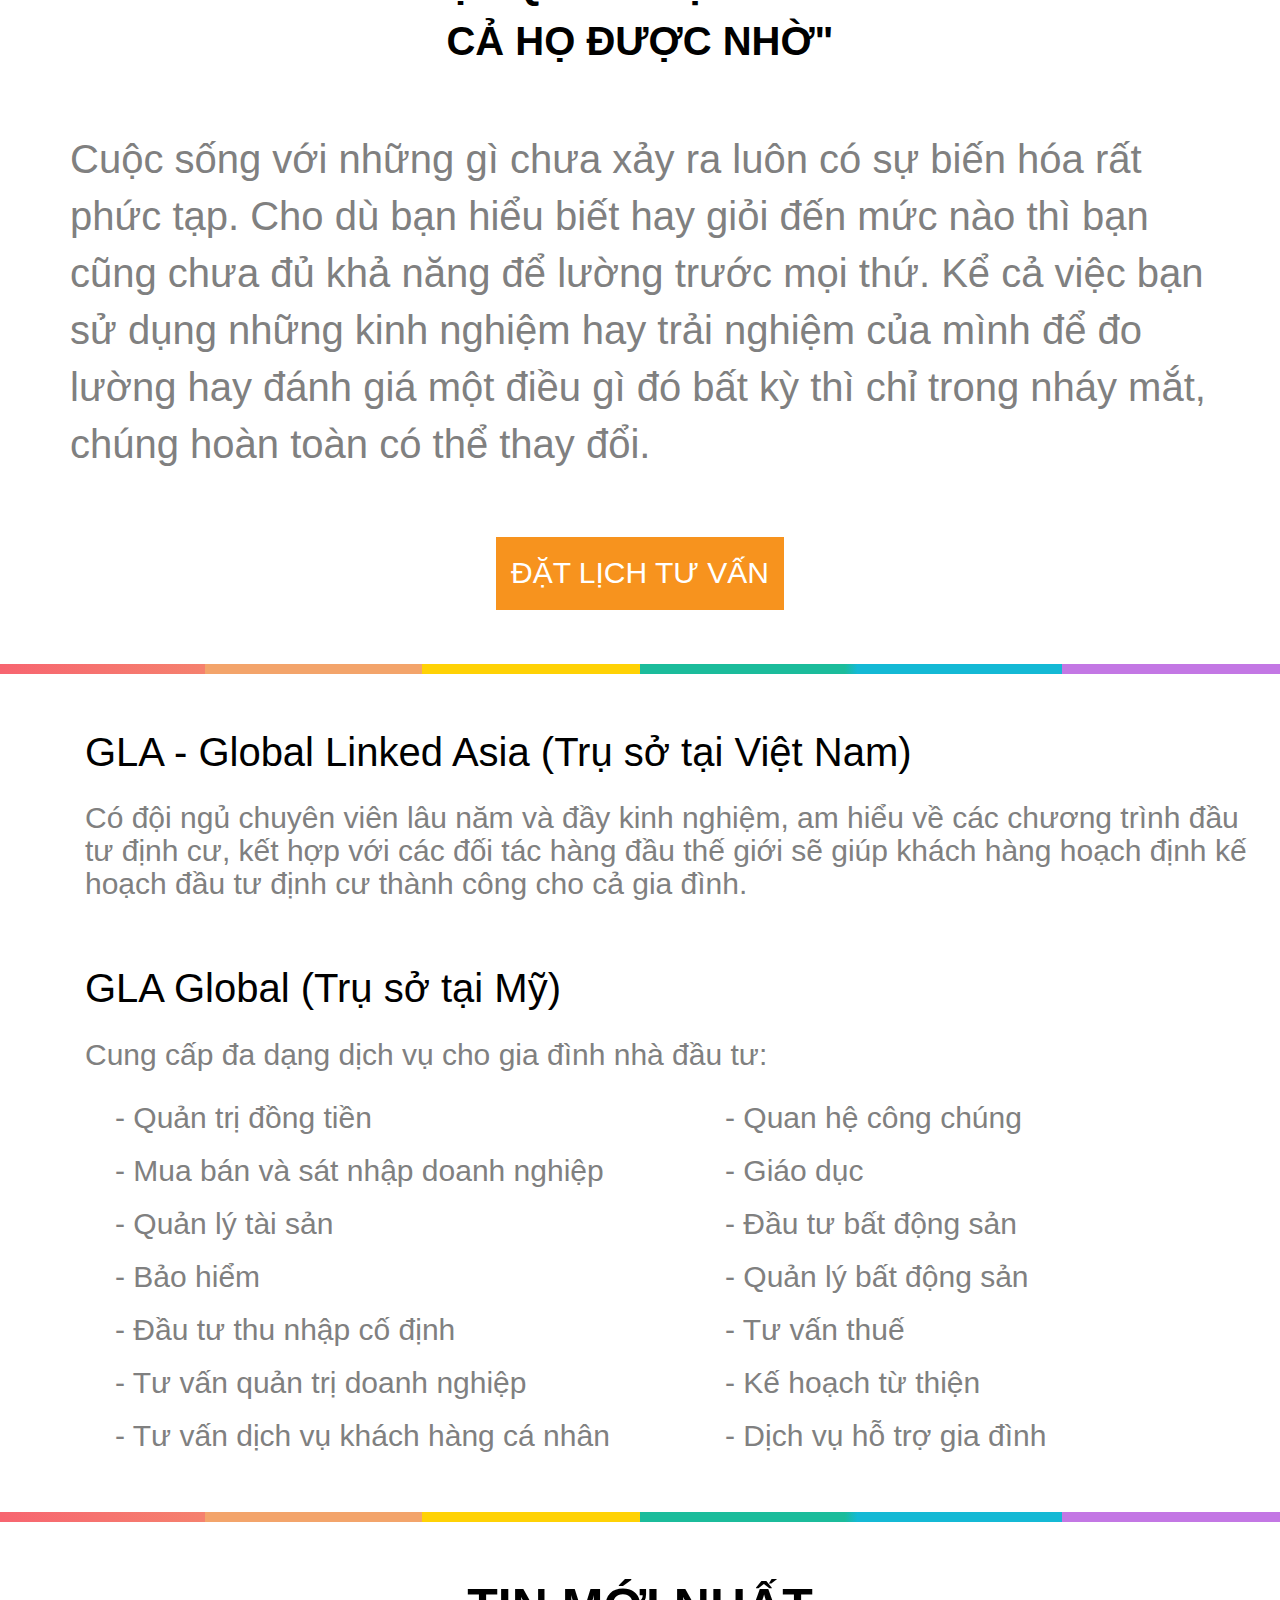
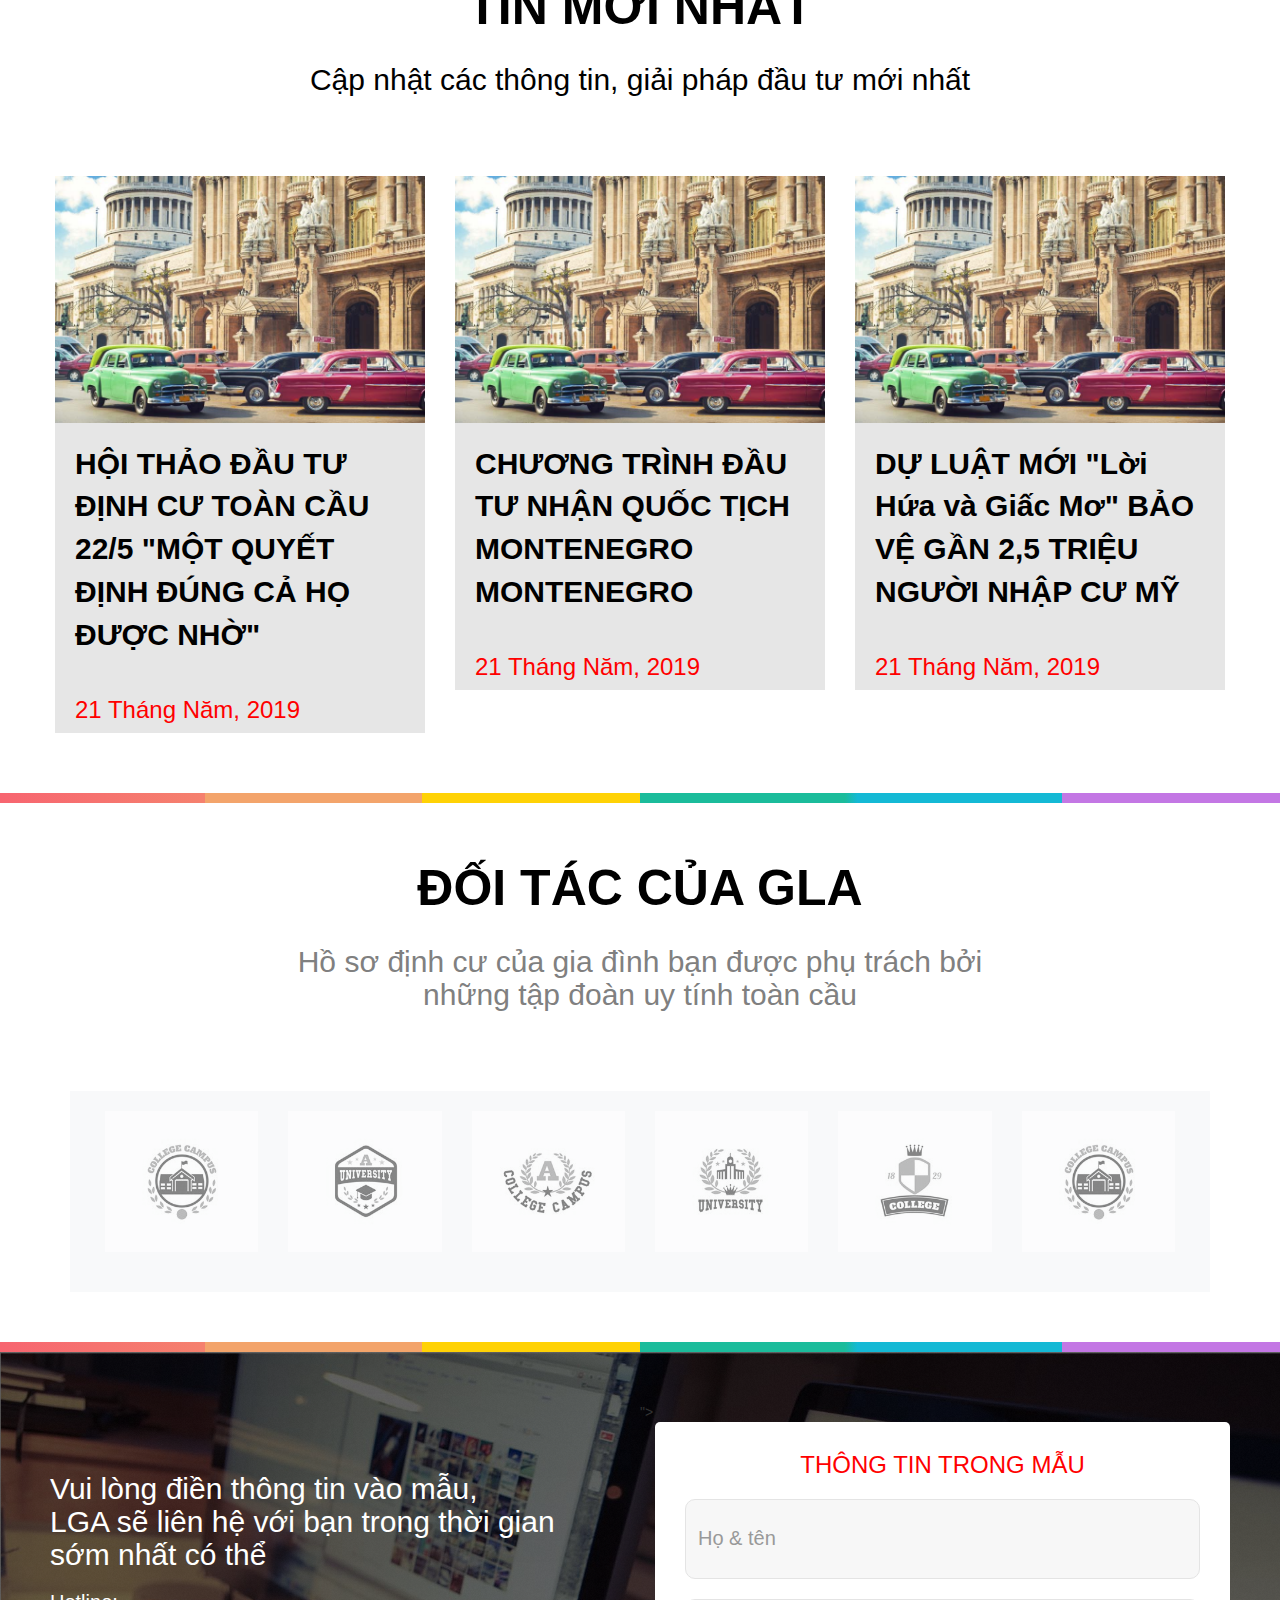
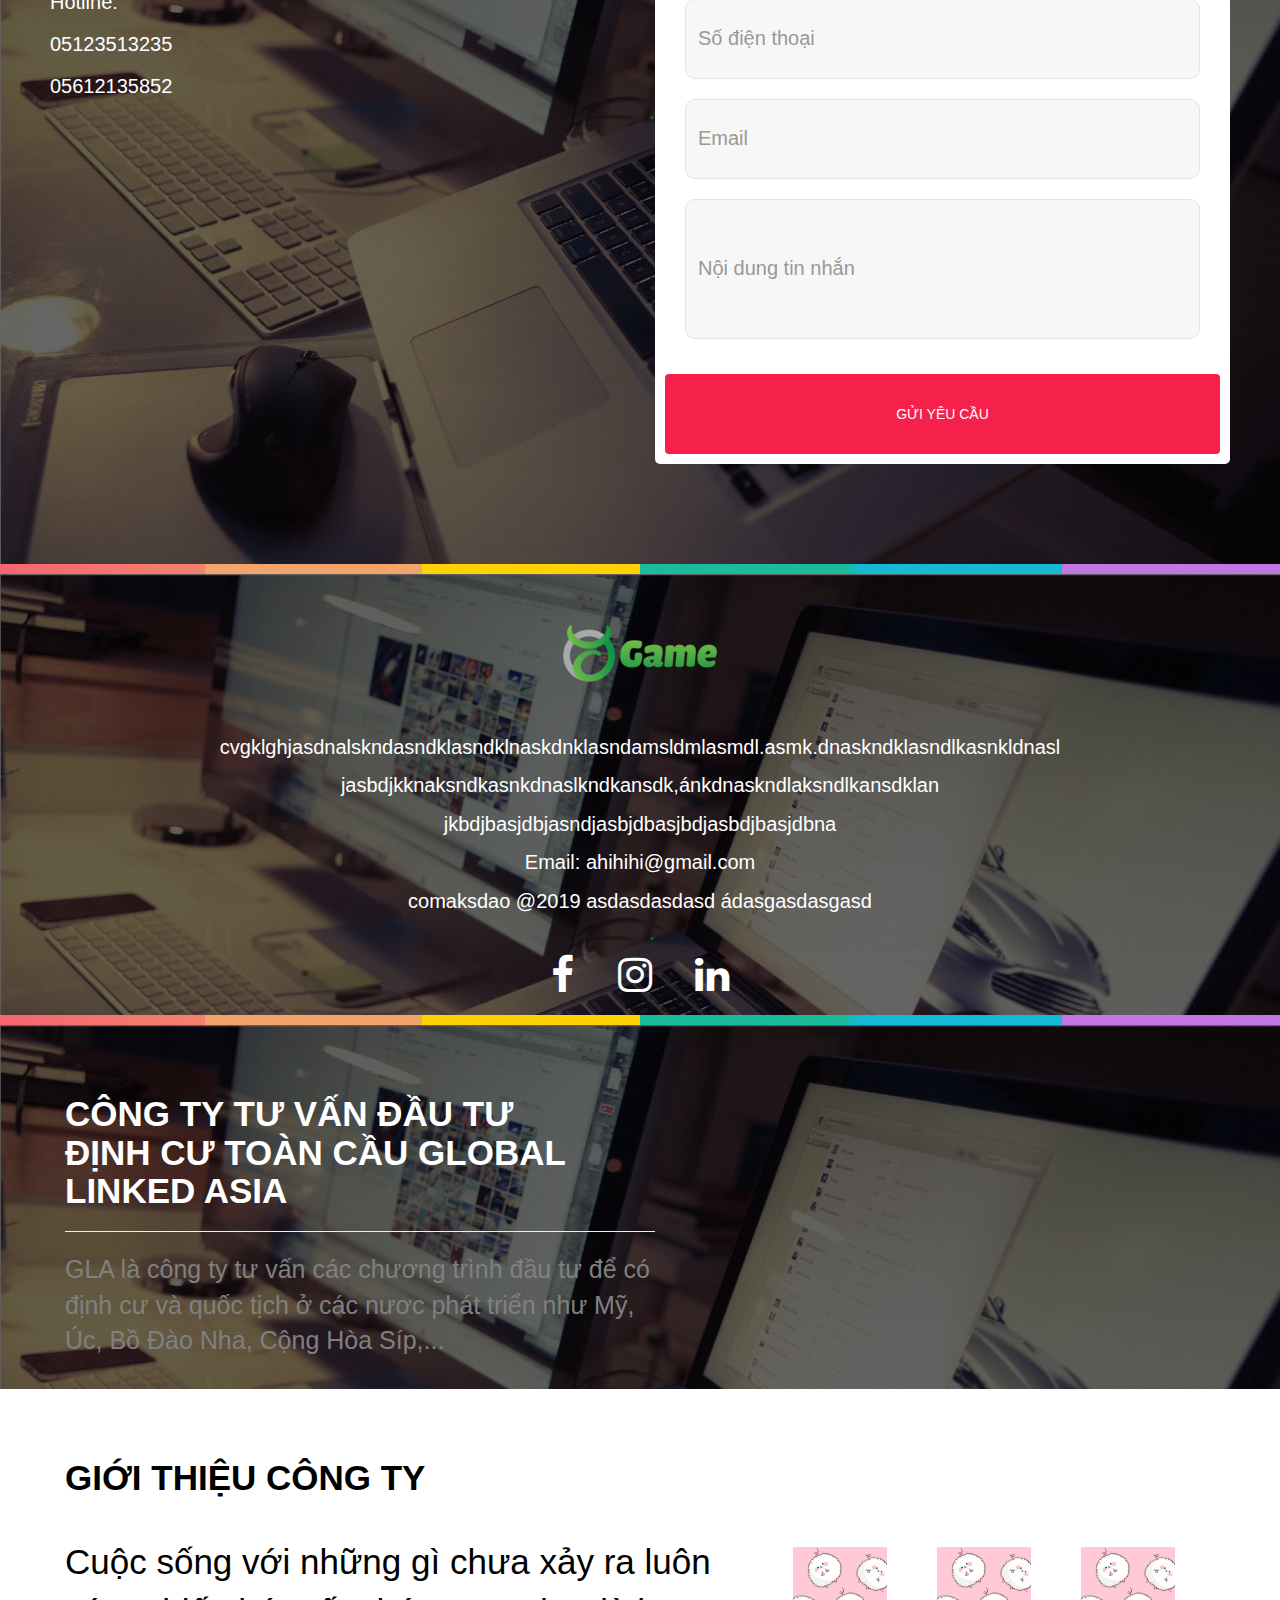
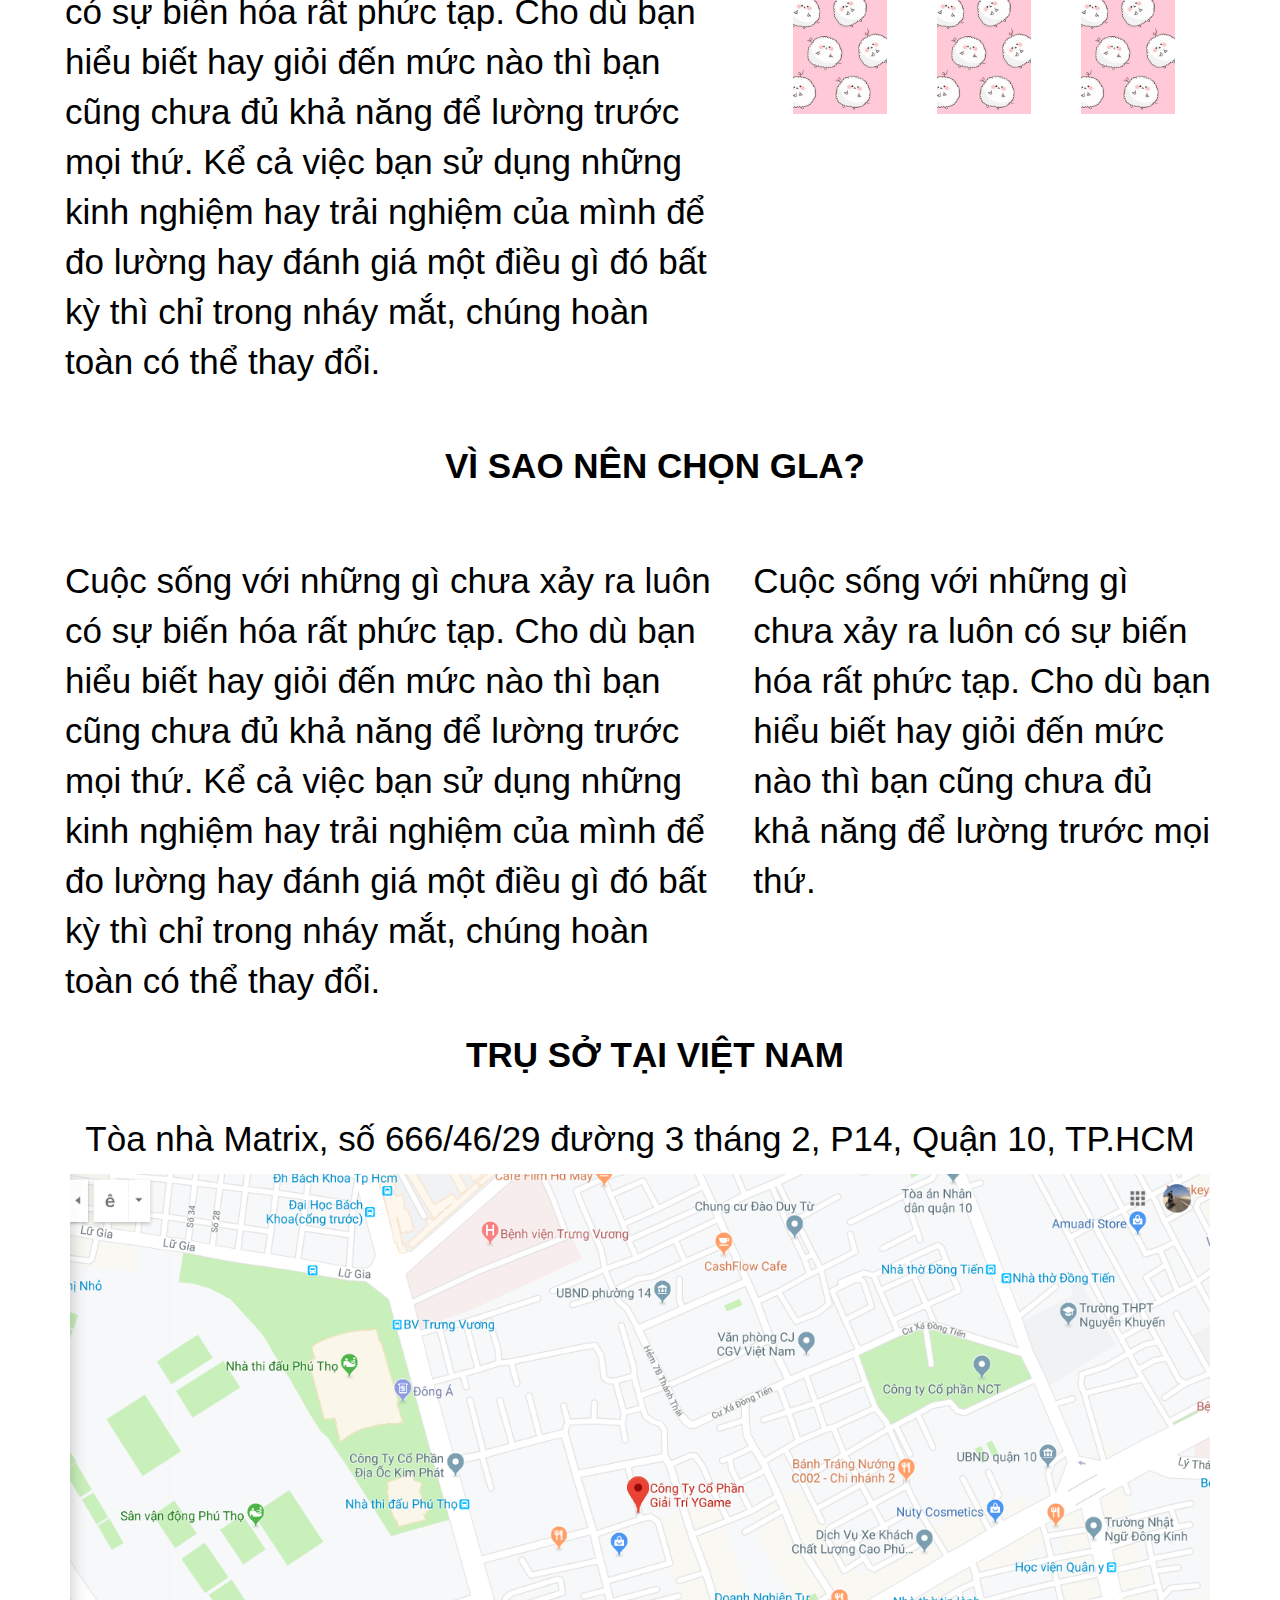
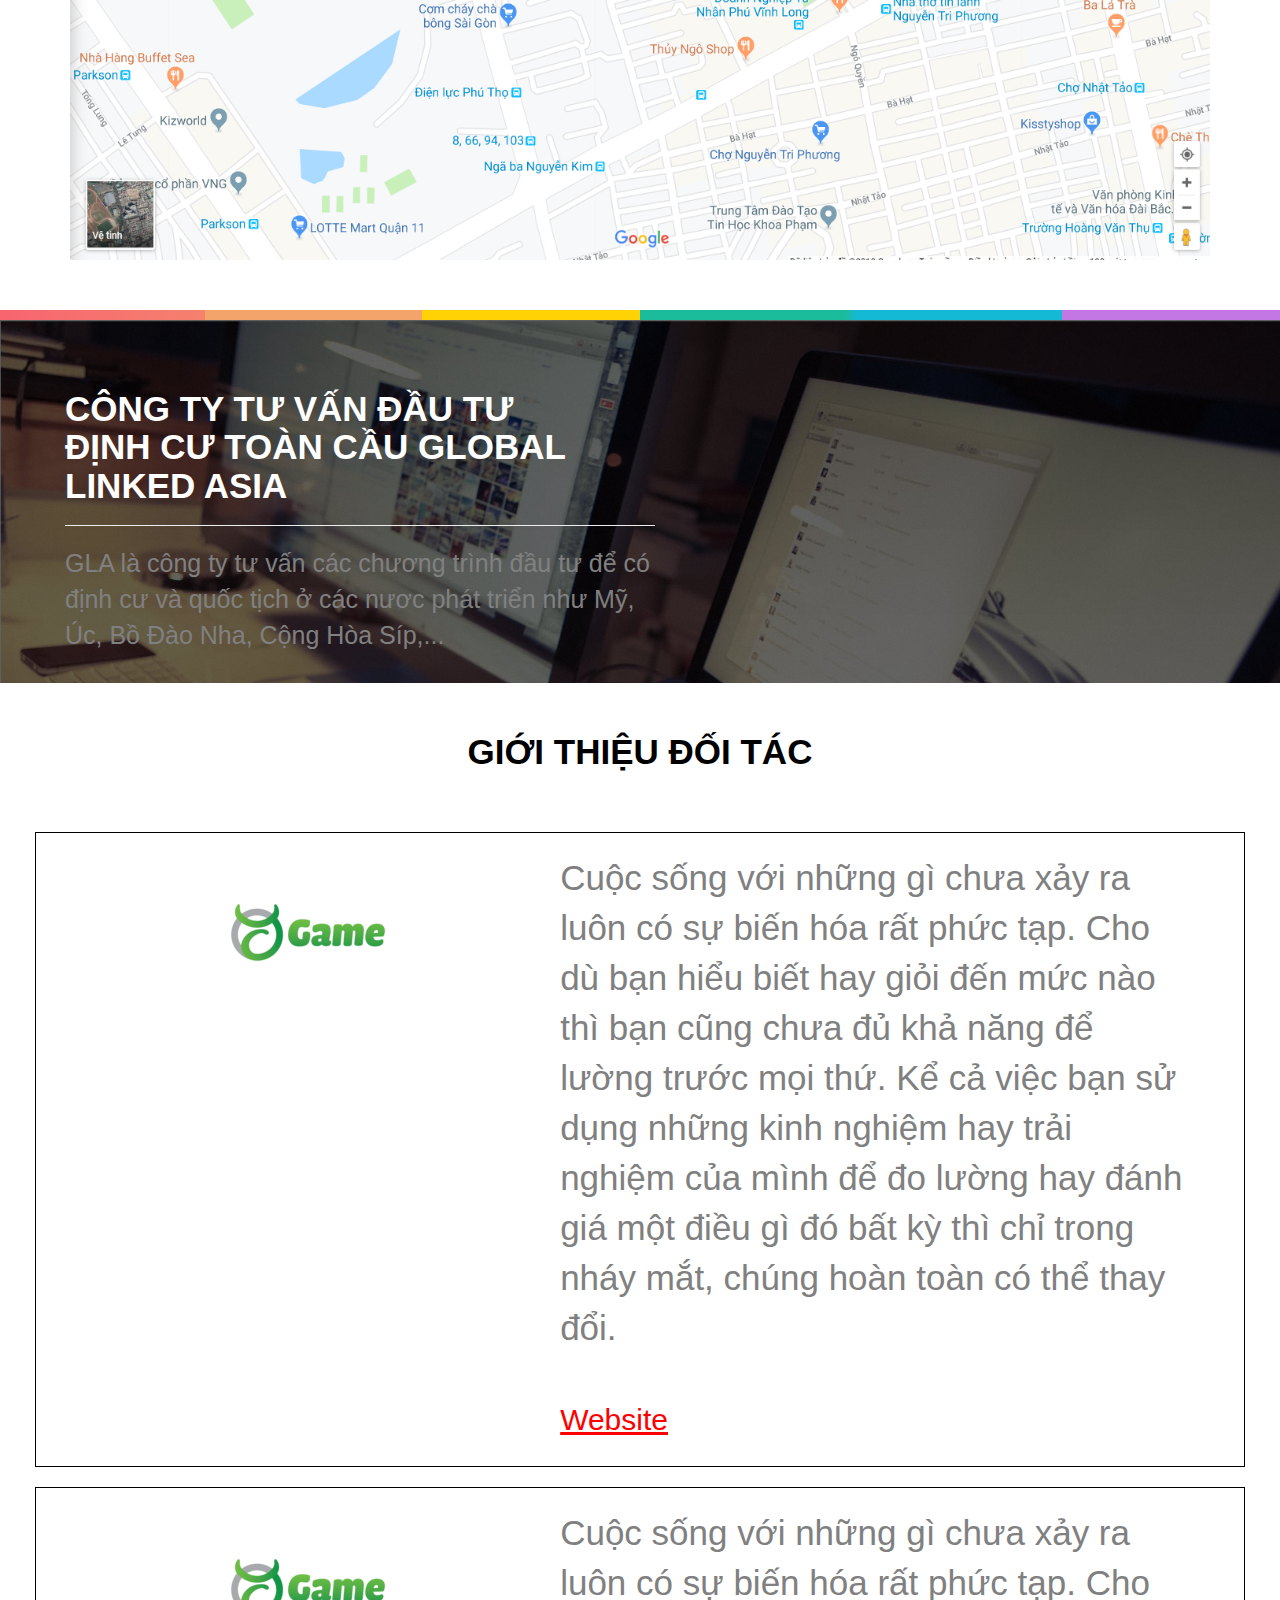
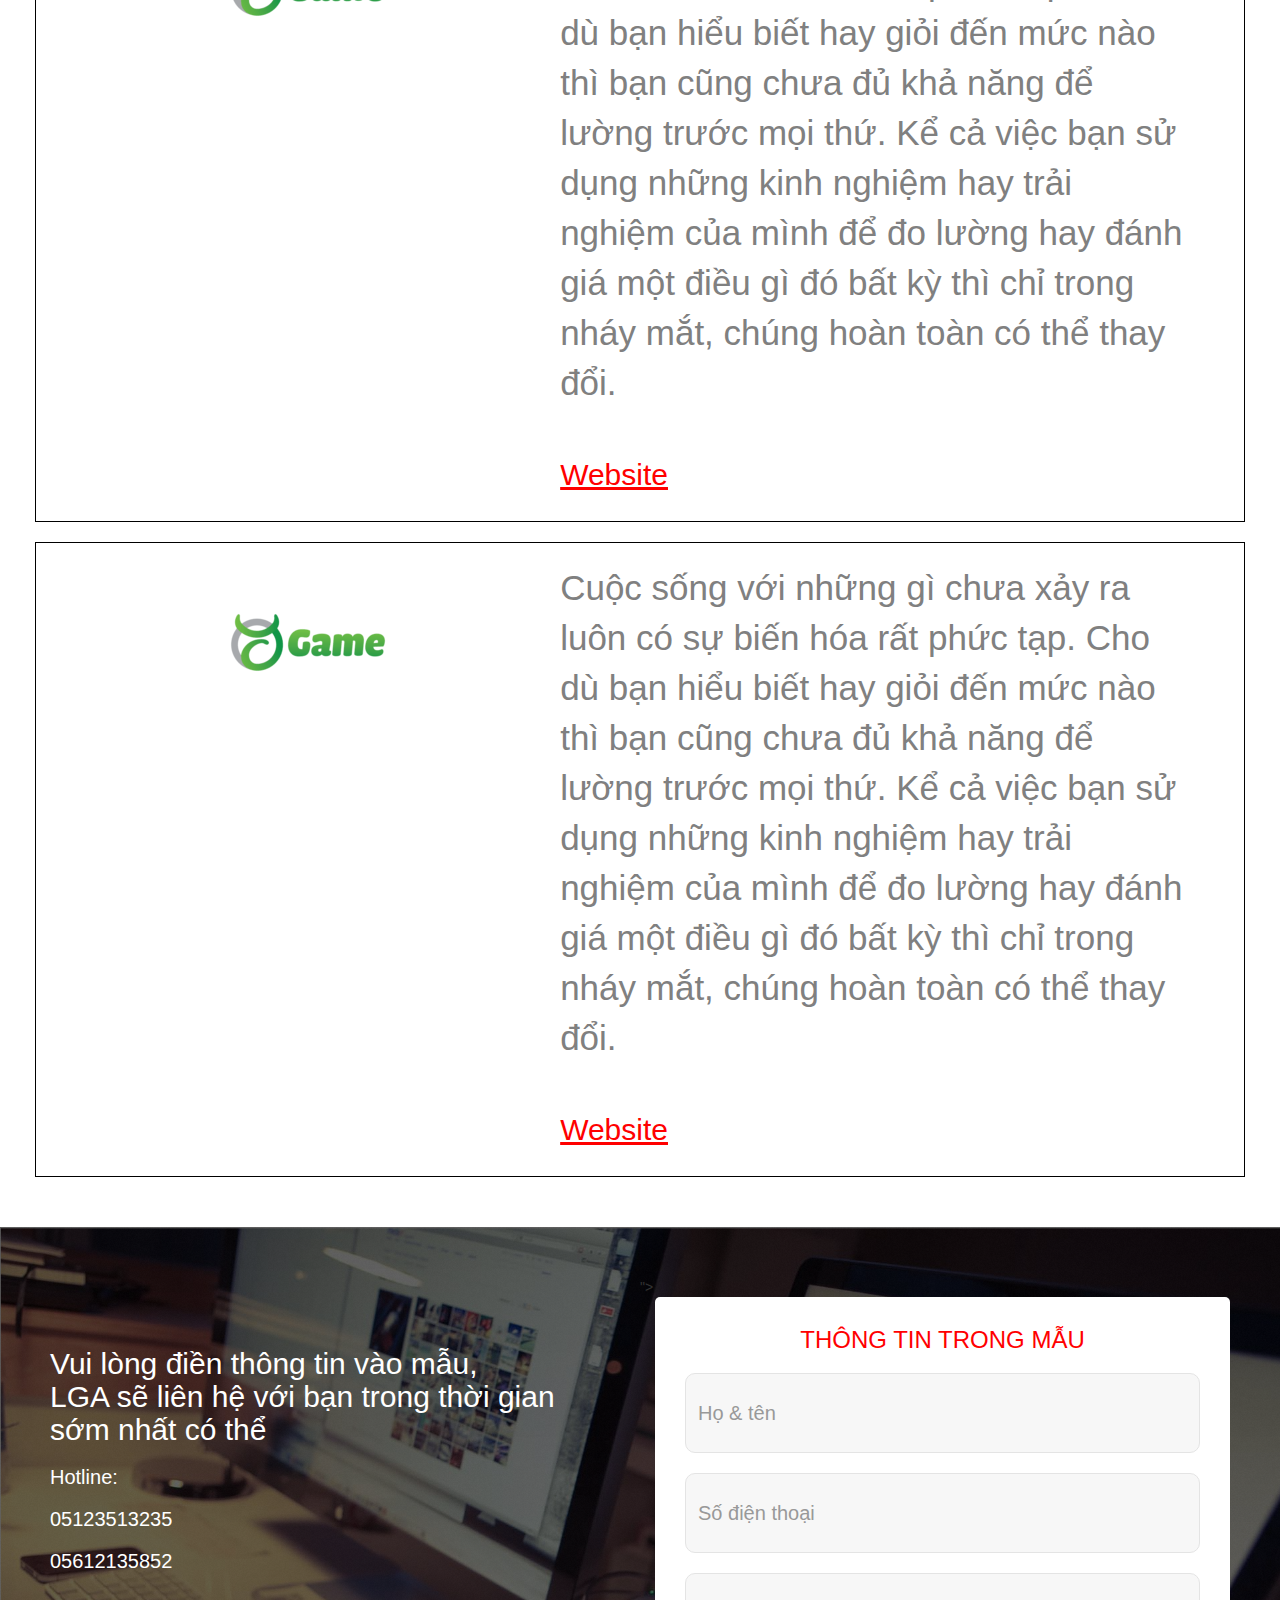
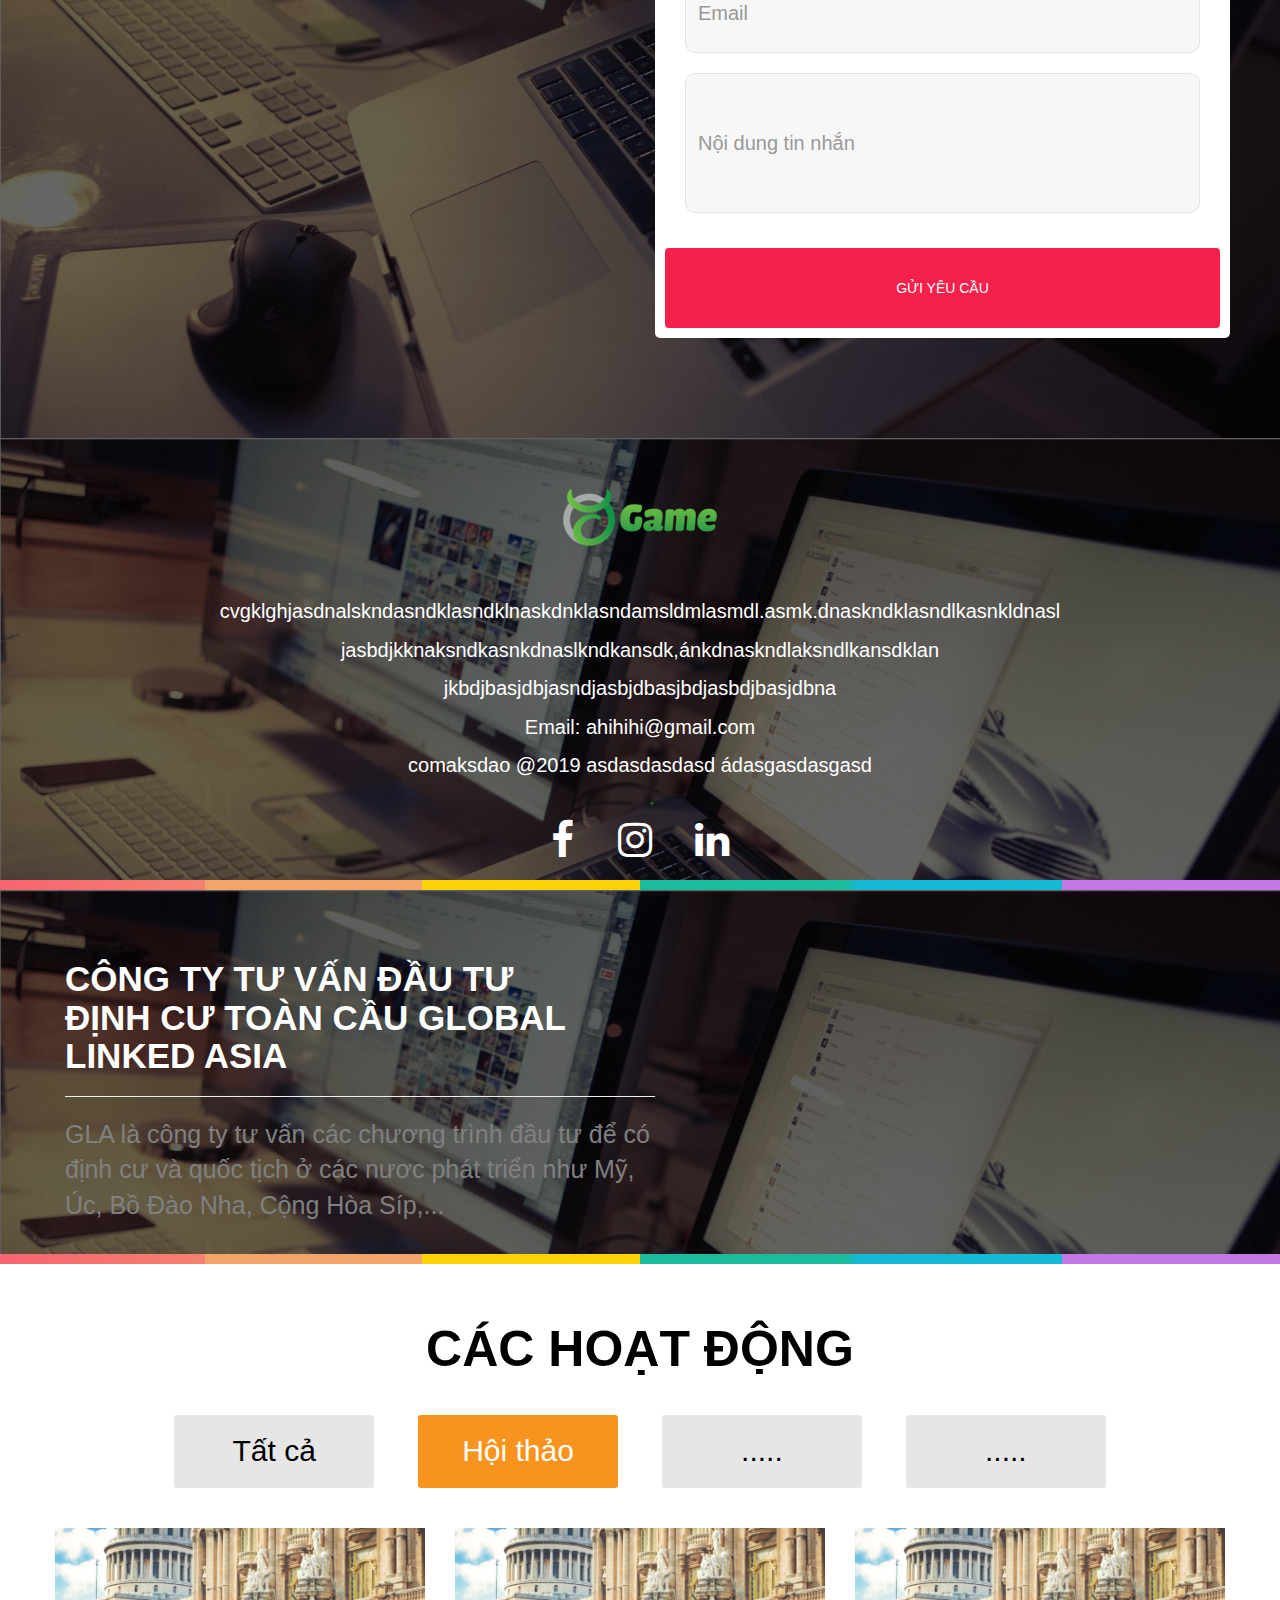
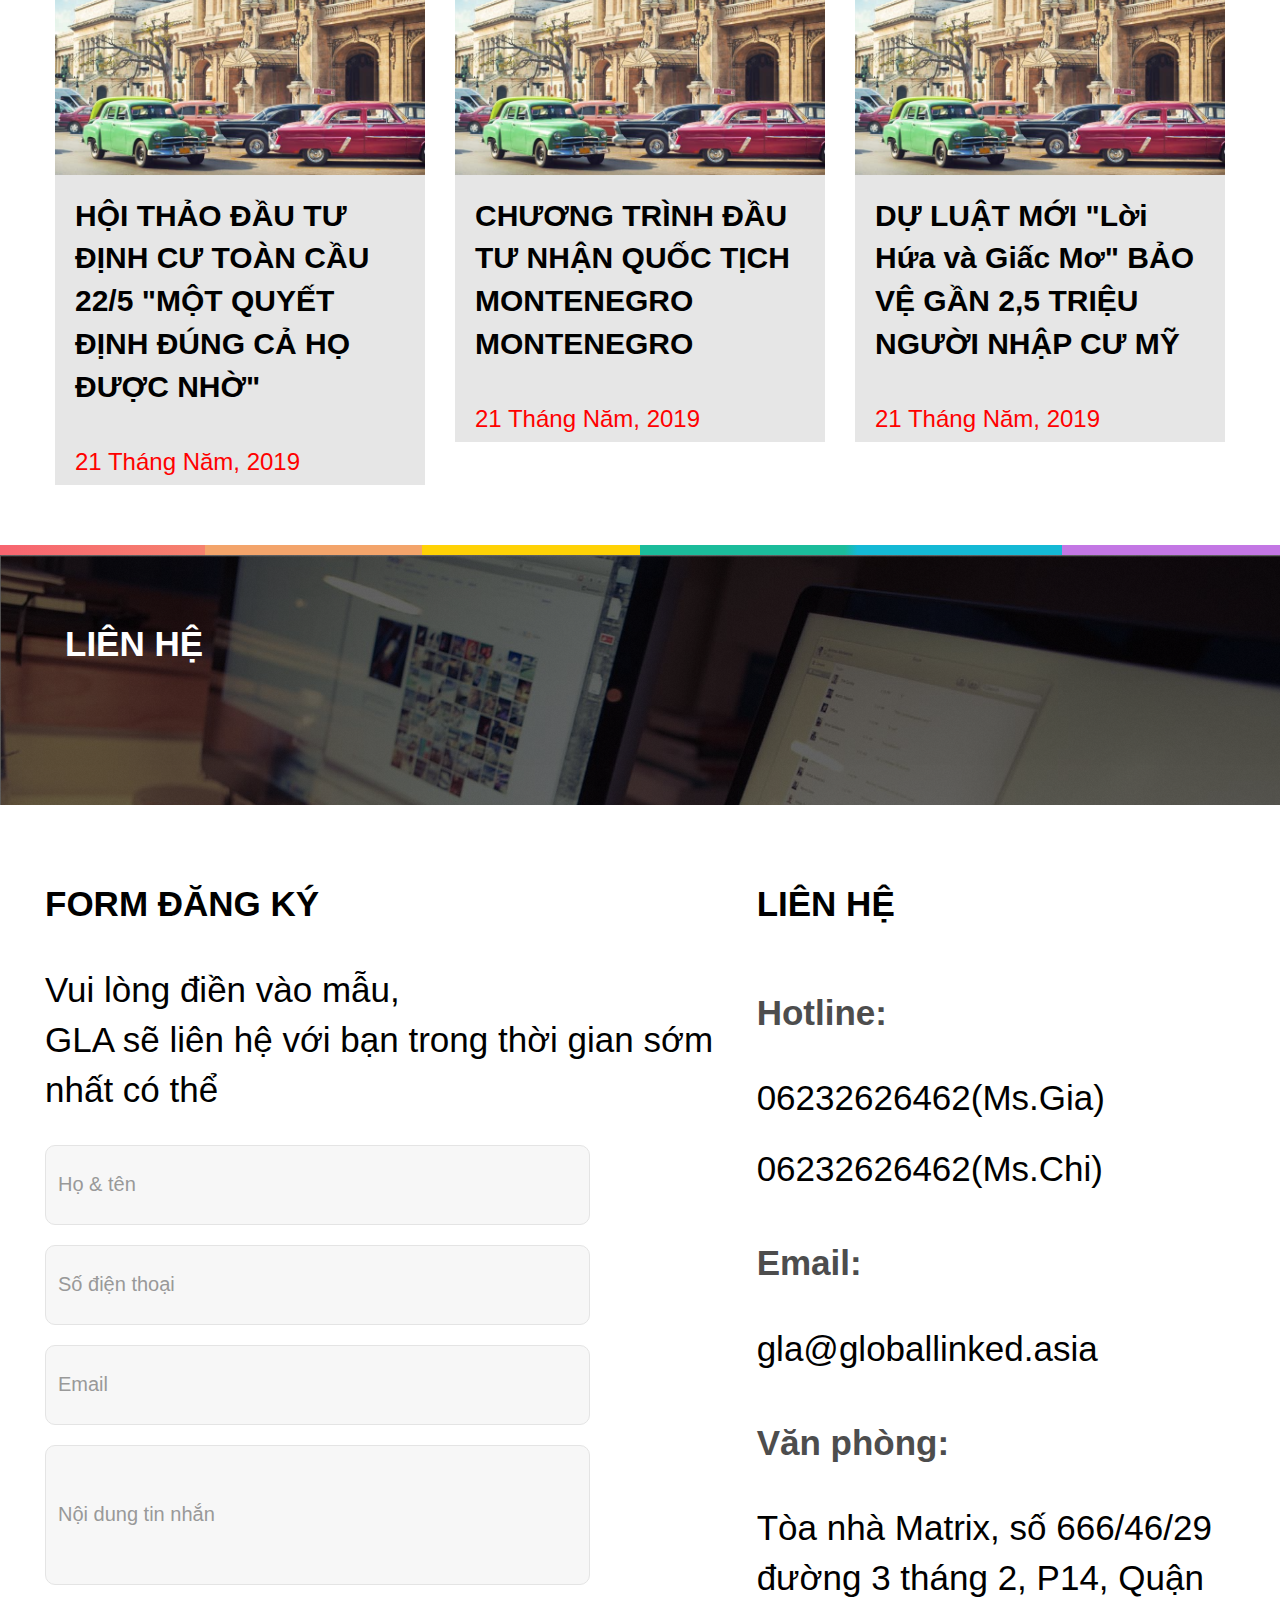
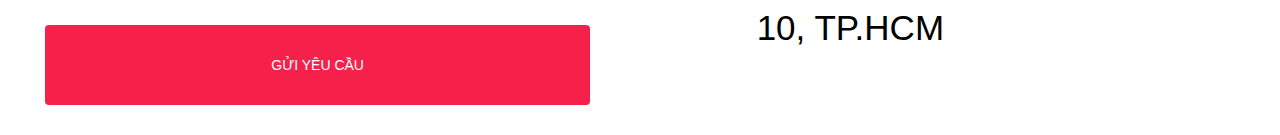
<file: webdemoV2/index.html>
<!DOCTYPE html>
<html>
<head lang="en">
	<title>Document</title>
	<link rel="stylesheet" type="text/css" href="css/style.css">
	<link rel="stylesheet" href="bootstrap-3.3.7-dist/css/bootstrap.min.css">
	<link rel="stylesheet" href="https://cdnjs.cloudflare.com/ajax/libs/font-awesome/4.7.0/css/font-awesome.min.css">

</head>
<body>
	<div class="wrap">
		<!--Start header-->
		<div class="top-header">
			<div class="header">
				<div class="header-content">
					<i class="fa fa-phone"></i>
					<span>0909 8690 93(Ms. Gia)</span>
					<i class="fa fa-phone"></i>
					<span>0768 0919 39(Ms. chi)</span>
					<i class="fa fa-envelope"></i>
					<span>gia@globallinked.asia</span>
					<i class="fa fa-map-marker"></i>
					<span>Tòa nhà Matrix, số 666/46/29 đường 3 tháng 2, P14, Quận 10, TP.HCM</span>
				</div>
			</div>
			<!--End header-->
			<!--Start navigation-->
			<nav class="navbar navbar-default">
			  <div class="container-fluid">
			    <!-- Brand and toggle get grouped for better mobile display -->
			    <div class="navbar-header">
			    	<a class="navbar-brand" href="#">
        				<img alt="Brand" src="images/logo.png" style="padding-left: 30px">
     				 </a>
			      <button type="button" class="navbar-toggle collapsed" data-toggle="collapse" data-target="#bs-example-navbar-collapse-1" aria-expanded="false" style="margin: 20px">
			        <span class="sr-only">Toggle navigation</span>
			        <span class="icon-bar"></span>
			        <span class="icon-bar"></span>
			        <span class="icon-bar"></span>
			      </button>
			    </div>

			    <!-- Collect the nav links, forms, and other content for toggling -->
			    <div class="collapse navbar-collapse" id="bs-example-navbar-collapse-1">
			      <ul class="nav navbar-nav navbar-right" style="margin: 25px">
			        <li><a href="#">TRANG CHỦ</a></li>
			        <li><a href="#">TIN TỨC</a></li>
			        <li><a href="#">VỀ CHÚNG TÔI</a></li>
			        <li><a href="#">ĐĂNG KÍ</a></li>
			      </ul>
			    </div><!-- /.navbar-collapse -->
			  </div><!-- /.container-fluid -->
			  <ul class="nav navbar-nav navbar-right" style="margin: 25px">
		        <li>
		        	<div class="social-item in-social">
						<i class="fa fa-linkedin"></i>
					</div>
		        </li>
		        <li>
		        	<div class="social-item instagram-social">
						<i class="fa fa-instagram"></i>
					</div>
		        </li>
		        <li>
		        	<div class="social-item fb-social">
						<i class="fa fa-facebook"></i>
					</div>
		        </li>
		      </ul>
			</nav>
			<!--End navigation-->
			<div class="caption">
				<div class="slider-caption">
					<p>ĐẦU TƯ ĐỊNH CƯ NƯỚC NGOÀI</p>
				</div>
				<div class="duongke">
					 <hr  width="35%" size="3px" align="left" />
				</div>
				<div class="kdt">
					<p>Khoản đầu tư vì tương lai cho cả gia đình</p>
				</div>
				<div class="banchon">
					<a href="#" class="button1">ĐẶT LỊCH TƯ VẤN</a>
				</div>
			</div>
		</div>	
	</div>

	<!--Star mid1-->
	<div class="color1"></div>
	<div class="row mid1">
		<div class="dtdctc center">
			<p>ĐẦU TƯ ĐỊNH CƯ TOÀN CẦU</p>
		</div>
		<div class="col-md-12">
			<div class="col-md-3">
				<div class="clearfix quatraii">
					<img class="img-responsive" src="images/3.jpg" alt="hinh3" style="width: 100%">
					<div class="selection quatrai">
						<h4>Cuba</h4>
					</div>
					<div class="selection quatrai">
						<p>
							Lorem ipsum dolor sit amet, consectetur adipiscing elit. Nunc ut efficitur ante. Donec dapibus dictum scelerisque. Maecenas semper.
						</p>
						<a href="index.html" class="button">Xem thêm</a>
					</div>
				</div>
			</div>
			<div class="col-md-3">
				<div class="clearfix quatraii">
					<img class="img-responsive" src="images/3.jpg" alt="hinh3" style="width: 100%">
					<div class="selection quatrai">
						<h4>Cuba</h4>
					</div>
					<div class="selection quatrai">
						<p>
							Lorem ipsum dolor sit amet, consectetur adipiscing elit. Nunc ut efficitur ante. Donec dapibus dictum scelerisque. Maecenas semper.
						</p>
						<a href="index.html" class="button">Xem thêm</a>
					</div>
				</div>
			</div>
			<div class="col-md-3">
				<div class="clearfix quatraii">
					<img class="img-responsive" src="images/3.jpg" alt="hinh3" style="width: 100%">
					<div class="selection quatrai">
						<h4>Cuba</h4>
					</div>
					<div class="selection quatrai">
						<p>
							Lorem ipsum dolor sit amet, consectetur adipiscing elit. Nunc ut efficitur ante. Donec dapibus dictum scelerisque. Maecenas semper.
						</p>
						<a href="index.html" class="button">Xem thêm</a>
					</div>
				</div>
			</div>
			<div class="col-md-3">
				<div class="clearfix">
					<img class="img-responsive" src="images/3.jpg" alt="hinh3" style="width: 100%">
					<div class="selection quatrai">
						<h4>Cuba</h4>
					</div>
					<div class="selection quatrai">
						<p>
							Lorem ipsum dolor sit amet, consectetur adipiscing elit. Nunc ut efficitur ante. Donec dapibus dictum scelerisque. Maecenas semper.
						</p>
						<a href="index.html" class="button">Xem thêm</a>
					</div>
				</div>
			</div>
		</div>
	</div>
	<!--End mid1-->

	<!--Start mid2-->
	<header class="color1"></header>
	<div class="mid2">
		<div class="container">
			<div class="row mqdd">
				<p class="center">"MỘT QUYẾT ĐỊNH ĐÚNG<br>CẢ HỌ ĐƯỢC NHỜ"</p>
			</div>
			<div class="selection mqdd1">
				<p>
					Cuộc sống với những gì chưa xảy ra luôn có sự biến hóa rất phức tạp. Cho dù bạn hiểu biết hay giỏi đến mức nào thì bạn cũng chưa đủ khả năng để lường trước mọi thứ. Kể cả việc bạn sử dụng những kinh nghiệm hay trải nghiệm của mình để đo lường hay đánh giá một điều gì đó bất kỳ thì chỉ trong nháy mắt, chúng hoàn toàn có thể thay đổi.
				</p>
			</div>
			<div class="nutmaucam">
				<a href="#" class="btn1">ĐẶT LỊCH TƯ VẤN</a>
			</div>
		</div>
	</div>
	<!--End mid2-->

	<!--Start mid3-->
	<header class="color1"></header>
	<div class="row">
		<div class="mid3">
			<div class="truso">
				<p>GLA - Global Linked Asia (Trụ sở tại Việt Nam)</p>
				<h3>Có đội ngủ chuyên viên lâu năm và đầy kinh nghiệm, am hiểu về các chương trình đầu tư định cư, kết hợp với các đối tác hàng đầu thế giới sẽ giúp khách hàng hoạch định kế hoạch đầu tư định cư thành công cho cả gia đình.</h3>
			</div>
			<div class="truso">
				<p>GLA Global (Trụ sở tại Mỹ)</p>
				<h3>Cung cấp đa dạng dịch vụ cho gia đình nhà đầu tư:</h3>
				<div class="col-md-12" style="padding-bottom: 50px;">
					<div class="col-md-6">
						<h3>- Quản trị đồng tiền</h3>
						<h3>- Mua bán và sát nhập doanh nghiệp</h3>
						<h3>- Quản lý tài sản</h3>
						<h3>- Bảo hiểm</h3>
						<h3>- Đầu tư thu nhập cố định</h3>
						<h3>- Tư vấn quản trị doanh nghiệp</h3>
						<h3>- Tư vấn dịch vụ khách hàng cá nhân</h3>
					</div>
					<div class="col-md-6">
						<h3>- Quan hệ công chúng</h3>
						<h3>- Giáo dục</h3>
						<h3>- Đầu tư bất động sản</h3>
						<h3>- Quản lý bất động sản</h3>
						<h3>- Tư vấn thuế</h3>
						<h3>- Kế hoạch từ thiện</h3>
						<h3>- Dịch vụ hỗ trợ gia đình</h3>
					</div>
				</div>
			</div>
		</div>
	</div>	
	<!--End mid3-->	

	<!--Star mid4-->
	<div class="color1"></div>
	<div class="row mid4">
		<div class="tmn center">
			<p>TIN MỚI NHẤT</p>
			<h3>Cập nhật các thông tin, giải pháp đầu tư mới nhất</h3>
		</div>
		<div class="col-md-12">
			<div class="col-md-4">
				<div class="clearfix">
					<img class="img-responsive" src="images/3.jpg" alt="hinh3" style="width: 100%">
					<div class="selection quatrai1">
						<p>
							HỘI THẢO ĐẦU TƯ ĐỊNH CƯ TOÀN CẦU 22/5 "MỘT QUYẾT ĐỊNH ĐÚNG CẢ HỌ ĐƯỢC NHỜ"
						</p>
						<h3>21 Tháng Năm, 2019</h3>
					</div>
				</div>
			</div>
			<div class="col-md-4">
				<div class="clearfix">
					<img class="img-responsive" src="images/3.jpg" alt="hinh3" style="width: 100%">
					<div class="selection quatrai1">
						<p>
							CHƯƠNG TRÌNH ĐẦU TƯ NHẬN QUỐC TỊCH MONTENEGRO MONTENEGRO
						</p>
						<h3>21 Tháng Năm, 2019</h3>
					</div>
				</div>
			</div>
			<div class="col-md-4">
				<div class="clearfix">
					<img class="img-responsive" src="images/3.jpg" alt="hinh3" style="width: 100%">
					<div class="selection quatrai1">
						<p>
							DỰ LUẬT MỚI "Lời Hứa và Giấc Mơ" BẢO VỆ GẦN 2,5 TRIỆU NGƯỜI NHẬP CƯ MỸ
						</p>
						<h3>21 Tháng Năm, 2019</h3>
					</div>
				</div>
			</div>
		</div>
	</div>
	<!--End mid4-->
	
	<!--Start mid5-->
	<div class="color1"></div>
	<div class="row mid5 center">
		<div class="doitacgla center">
			<p>ĐỐI TÁC CỦA GLA</p>
			<h3>Hồ sơ định cư của gia đình bạn được phụ trách bởi<br>những tập đoàn uy tính toàn cầu</h3>
		</div>
		<div class="row khungdoitac">
			<div class="col-md-12">
				<div class="row">
					<div class="col-md-2" style="padding-bottom: 20px;">
						<img class="img-responsive img-fluid grayscale" src="images/partner-logo-1.jpg" alt="hinh3" style="width: 100%">
					</div>
					<div class="col-md-2" style="padding-bottom: 20px;">
						<img class="img-responsive img-fluid grayscale" src="images/partner-logo-2.jpg" alt="hinh3" style="width: 100%">
					</div>
					<div class="col-md-2" style="padding-bottom: 20px;">
						<img class="img-responsive img-fluid grayscale" src="images/partner-logo-3.jpg" alt="hinh3" style="width: 100%">
					</div>
					<div class="col-md-2" style="padding-bottom: 20px;">
						<img class="img-responsive img-fluid grayscale" src="images/partner-logo-4.jpg" alt="hinh3" style="width: 100%">
					</div>
					<div class="col-md-2" style="padding-bottom: 20px;">
						<img class="img-responsive img-fluid grayscale" src="images/partner-logo-5.jpg" alt="hinh3" style="width: 100%">
					</div>
					<div class="col-md-2" style="padding-bottom: 20px;">
						<img class="img-responsive img-fluid grayscale" src="images/partner-logo-1.jpg" alt="hinh3" style="width: 100%">
					</div>
				</div>
			</div>
		</div>
	</div>
	<!--End mid5-->
	
	<!--Start mid6-->
	<div class="color1"></div>
	<div class="mid6 bg-image">
		<div class="row">">
				<div class="col-md-6 lienhe">
					<h2>Vui lòng điền thông tin vào mẫu,<br> LGA sẽ liên hệ với bạn  trong thời gian<br> sớm nhất có thể</h2>
	                <h3>Hotline:</h3>
	                <h3>05123513235</h3>
	                <h3>05612135852</h3>
				</div>
				<div class="col-md-6 thongtin">
					<div class="form">
						<h3>THÔNG TIN TRONG MẪU</h3>
						<div class="form-group">
	                        <label for="fname" class="sr-only"></label>
	                        <input type="text" class="form-control" id="fname" aria-describedby="fname" placeholder="Họ & tên">
	                    </div>
	                    <div class="form-group">
	                        <label for="mobile" class="sr-only"></label>
	                        <input type="numbers" class="form-control" id="mobile" aria-describedby="mobile" placeholder="Số điện thoại">
	                    </div>
	                    <div class="form-group">
			                <label for="email" class="sr-only"></label>
			                <input type="email" class="form-control" id="email" aria-describedby="email" placeholder="Email">
			            </div>
			            <div class="form-group">
	                        <label for="fname" class="sr-only"></label>
	                        <input type="text" class="form-control bura" id="fname" aria-describedby="fname" placeholder="Nội dung tin nhắn">
	                    </div>
	                    <button type="submit" class="btn">GỬI YÊU CẦU</button>
					</div>
				</div>
			</div>
		</div>
	</div>	
	<!--End mid6-->	

	<!--Start mid7-->
	<div class="color1"></div>
	<div class=" mid7 bg-image center">
		<div>
			<img class="logoo" src="images/logo.png">
			<div class="mauchu">
				<p>cvgklghjasdnalskndasndklasndklnaskdnklasndamsldmlasmdl.asmk.dnaskndklasndlkasnkldnasl</p>
				<p>jasbdjkknaksndkasnkdnaslkndkansdk,ánkdnaskndlaksndlkansdklan</p>
				<p>jkbdjbasjdbjasndjasbjdbasjbdjasbdjbasjdbna</p>
				<p>Email: ahihihi@gmail.com</p>
				<p>comaksdao @2019 asdasdasdasd ádasgasdasgasd</p>
			</div>
			<div class="slider-cocial">
				<i class="fa fa-facebook"></i>
				<i class="fa fa-instagram"></i>
				<i class="fa fa-linkedin"></i>
			</div>
		</div>
	</div>
	<!--End mid7-->	

	<!--Start mid8-->
	<div class="color1"></div>
	<div class="bg-image">
		<div class="mid8"> 
			<div class="row">
				<h3>CÔNG TY TƯ VẤN ĐẦU TƯ <br>ĐỊNH CƯ TOÀN CẦU GLOBAL LINKED ASIA</h3>
				<div class="duongke">
						 <hr  width="100%" size="3px" align="left" />
					</div>
				<p>GLA là công ty tư vấn các chương trình đầu tư để có định cư và quốc tịch ở các nươc phát triển như Mỹ, Úc, Bồ Đào Nha, Cộng Hòa Síp,...</p>
			</div>
		</div>
	</div>
	<!--End mid8-->	

	<!--Start mid9-->
	<div class="mid9">
		<div class="row">
			<h3>GIỚI THIỆU CÔNG TY</h3>
			<div class="col-md-12">
				<div class="col-md-7">
					<p>Cuộc sống với những gì chưa xảy ra luôn có sự biến hóa rất phức tạp. Cho dù bạn hiểu biết hay giỏi đến mức nào thì bạn cũng chưa đủ khả năng để lường trước mọi thứ. Kể cả việc bạn sử dụng những kinh nghiệm hay trải nghiệm của mình để đo lường hay đánh giá một điều gì đó bất kỳ thì chỉ trong nháy mắt, chúng hoàn toàn có thể thay đổi.</p>	
				</div>
				<div class="col-md-5">
					<div class="col-md-12 center">
						<div class="col-md-4">
							<img class="cananh" src="images/hinhbong.jpg">
						</div>
						<div class="col-md-4">
							<img class="cananh" src="images/hinhbong.jpg">
						</div>
						<div class="col-md-4">
							<img class="cananh" src="images/hinhbong.jpg">
						</div>
					</div>
				</div>
			</div>	
		</div>
		<div class="row visao">
			<h3>VÌ SAO NÊN CHỌN GLA?</h3>
		</div>
		<div class="row">
			<div class="col-md-12">
				<div class="col-md-7">
					<p>Cuộc sống với những gì chưa xảy ra luôn có sự biến hóa rất phức tạp. Cho dù bạn hiểu biết hay giỏi đến mức nào thì bạn cũng chưa đủ khả năng để lường trước mọi thứ. Kể cả việc bạn sử dụng những kinh nghiệm hay trải nghiệm của mình để đo lường hay đánh giá một điều gì đó bất kỳ thì chỉ trong nháy mắt, chúng hoàn toàn có thể thay đổi.</p>	
				</div>
				<div class="col-md-5">
					<p>Cuộc sống với những gì chưa xảy ra luôn có sự biến hóa rất phức tạp. Cho dù bạn hiểu biết hay giỏi đến mức nào thì bạn cũng chưa đủ khả năng để lường trước mọi thứ.</p>
				</div>
			</div>	
		</div>
		<div class="row center">
			<h3>TRỤ SỞ TẠI VIỆT NAM</h3>
			<p>Tòa nhà Matrix, số 666/46/29 đường 3 tháng 2, P14, Quận 10, TP.HCM</p>
			<div class="container">
				<img src="images/map.jpg">
			</div>
		</div>
	</div>
	<!--End mid9-->

	<!--Start mid8 coppy-->
	<div class="color1"></div>
	<div class="bg-image">
		<div class="mid8"> 
			<div class="row">
				<h3>CÔNG TY TƯ VẤN ĐẦU TƯ <br>ĐỊNH CƯ TOÀN CẦU GLOBAL LINKED ASIA</h3>
				<div class="duongke">
						 <hr  width="100%" size="3px" align="left" />
					</div>
				<p>GLA là công ty tư vấn các chương trình đầu tư để có định cư và quốc tịch ở các nươc phát triển như Mỹ, Úc, Bồ Đào Nha, Cộng Hòa Síp,...</p>
			</div>
		</div>
	</div>
	<!--End mid8 coppy-->	

	<!--Start mid10-->
	<div class="mid10">
		<div class="row center">
			<h3>GIỚI THIỆU ĐỐI TÁC</h3>
		</div>
		<div class="row khung">
			<div class="col-md-12">
				<div class="col-md-5 center">
					<img class="logoo" src="images/logo.png">	
				</div>
				<div class="col-md-7">
					<p>Cuộc sống với những gì chưa xảy ra luôn có sự biến hóa rất phức tạp. Cho dù bạn hiểu biết hay giỏi đến mức nào thì bạn cũng chưa đủ khả năng để lường trước mọi thứ. Kể cả việc bạn sử dụng những kinh nghiệm hay trải nghiệm của mình để đo lường hay đánh giá một điều gì đó bất kỳ thì chỉ trong nháy mắt, chúng hoàn toàn có thể thay đổi.</p>
					<h2>Website</h2>
				</div>
			</div>	
		</div>
		<div class="row khung">
			<div class="col-md-12">
				<div class="col-md-5 center">
					<img class="logoo" src="images/logo.png">	
				</div>
				<div class="col-md-7">
					<p>Cuộc sống với những gì chưa xảy ra luôn có sự biến hóa rất phức tạp. Cho dù bạn hiểu biết hay giỏi đến mức nào thì bạn cũng chưa đủ khả năng để lường trước mọi thứ. Kể cả việc bạn sử dụng những kinh nghiệm hay trải nghiệm của mình để đo lường hay đánh giá một điều gì đó bất kỳ thì chỉ trong nháy mắt, chúng hoàn toàn có thể thay đổi.</p>
					<h2>Website</h2>
				</div>
			</div>	
		</div>
		<div class="row khung">
			<div class="col-md-12">
				<div class="col-md-5 center">
					<img class="logoo" src="images/logo.png">	
				</div>
				<div class="col-md-7">
					<p>Cuộc sống với những gì chưa xảy ra luôn có sự biến hóa rất phức tạp. Cho dù bạn hiểu biết hay giỏi đến mức nào thì bạn cũng chưa đủ khả năng để lường trước mọi thứ. Kể cả việc bạn sử dụng những kinh nghiệm hay trải nghiệm của mình để đo lường hay đánh giá một điều gì đó bất kỳ thì chỉ trong nháy mắt, chúng hoàn toàn có thể thay đổi.</p>
					<h2>Website</h2>
				</div>
			</div>	
		</div>
	</div>
	<!--End mid10-->

	<!--Start mid6 coppy-->
	<div class="mid6 bg-image">
		<div class="row">">
				<div class="col-md-6 lienhe">
					<h2>Vui lòng điền thông tin vào mẫu,<br> LGA sẽ liên hệ với bạn  trong thời gian<br> sớm nhất có thể</h2>
	                <h3>Hotline:</h3>
	                <h3>05123513235</h3>
	                <h3>05612135852</h3>
				</div>
				<div class="col-md-6 thongtin">
					<div class="form">
						<h3>THÔNG TIN TRONG MẪU</h3>
						<div class="form-group">
	                        <label for="fname" class="sr-only"></label>
	                        <input type="text" class="form-control" id="fname" aria-describedby="fname" placeholder="Họ & tên">
	                    </div>
	                    <div class="form-group">
	                        <label for="mobile" class="sr-only"></label>
	                        <input type="numbers" class="form-control" id="mobile" aria-describedby="mobile" placeholder="Số điện thoại">
	                    </div>
	                    <div class="form-group">
			                <label for="email" class="sr-only"></label>
			                <input type="email" class="form-control" id="email" aria-describedby="email" placeholder="Email">
			            </div>
			            <div class="form-group">
	                        <label for="fname" class="sr-only"></label>
	                        <input type="text" class="form-control bura" id="fname" aria-describedby="fname" placeholder="Nội dung tin nhắn">
	                    </div>
	                    <button type="submit" class="btn">GỬI YÊU CẦU</button>
					</div>
				</div>
			</div>
		</div>
	</div>	
	<!--End mid6-->	

	<!--Start mid7 coppy-->
	<div class=" mid7 bg-image center">
		<div>
			<img class="logoo" src="images/logo.png">
			<div class="mauchu">
				<p>cvgklghjasdnalskndasndklasndklnaskdnklasndamsldmlasmdl.asmk.dnaskndklasndlkasnkldnasl</p>
				<p>jasbdjkknaksndkasnkdnaslkndkansdk,ánkdnaskndlaksndlkansdklan</p>
				<p>jkbdjbasjdbjasndjasbjdbasjbdjasbdjbasjdbna</p>
				<p>Email: ahihihi@gmail.com</p>
				<p>comaksdao @2019 asdasdasdasd ádasgasdasgasd</p>
			</div>
			<div class="slider-cocial">
				<i class="fa fa-facebook"></i>
				<i class="fa fa-instagram"></i>
				<i class="fa fa-linkedin"></i>
			</div>
		</div>
	</div>
	<!--End mid7-->	

	<!--Start mid8 coppy-->
	<div class="color1"></div>
	<div class="bg-image">
		<div class="mid8"> 
			<div class="row">
				<h3>CÔNG TY TƯ VẤN ĐẦU TƯ <br>ĐỊNH CƯ TOÀN CẦU GLOBAL LINKED ASIA</h3>
				<div class="duongke">
						 <hr  width="100%" size="3px" align="left" />
					</div>
				<p>GLA là công ty tư vấn các chương trình đầu tư để có định cư và quốc tịch ở các nươc phát triển như Mỹ, Úc, Bồ Đào Nha, Cộng Hòa Síp,...</p>
			</div>
		</div>
	</div>
	<!--End mid8-->	

	<!--Star mid4 coppy-->
	<div class="color1"></div>
	<div class="row mid4">
		<div class="tmn center">
			<p>CÁC HOẠT ĐỘNG</p>
			<div class="row xuong">
				<a href="#" class="btn3">Tất cả</a>
				<a href="#" class="btn2">Hội thảo</a>
				<a href="#" class="btn3">.....</a>
				<a href="#" class="btn3">.....</a>
			</div>
		</div>
		<div class="row">
			
		</div>
		<div class="col-md-12">
			<div class="col-md-4">
				<div class="clearfix">
					<img class="img-responsive" src="images/3.jpg" alt="hinh3" style="width: 100%">
					<div class="selection quatrai1">
						<p>
							HỘI THẢO ĐẦU TƯ ĐỊNH CƯ TOÀN CẦU 22/5 "MỘT QUYẾT ĐỊNH ĐÚNG CẢ HỌ ĐƯỢC NHỜ"
						</p>
						<h3>21 Tháng Năm, 2019</h3>
					</div>
				</div>
			</div>
			<div class="col-md-4">
				<div class="clearfix">
					<img class="img-responsive" src="images/3.jpg" alt="hinh3" style="width: 100%">
					<div class="selection quatrai1">
						<p>
							CHƯƠNG TRÌNH ĐẦU TƯ NHẬN QUỐC TỊCH MONTENEGRO MONTENEGRO
						</p>
						<h3>21 Tháng Năm, 2019</h3>
					</div>
				</div>
			</div>
			<div class="col-md-4">
				<div class="clearfix">
					<img class="img-responsive" src="images/3.jpg" alt="hinh3" style="width: 100%">
					<div class="selection quatrai1">
						<p>
							DỰ LUẬT MỚI "Lời Hứa và Giấc Mơ" BẢO VỆ GẦN 2,5 TRIỆU NGƯỜI NHẬP CƯ MỸ
						</p>
						<h3>21 Tháng Năm, 2019</h3>
					</div>
				</div>
			</div>
		</div>
	</div>
	<!--End mid4-->

	<!--Start mid8 coppy-->
	<div class="color1"></div>
	<div class="bg-image">
		<div class="mid8"> 
			<div class="row" style="height: 200px;">
				<h3>LIÊN HỆ</h3>
			</div>
		</div>
	</div>
	<!--End mid8-->	

	<!--Start mid11-->
	<div class="mid11">
		<div class="row">
			<div class="col-md-12">
				<div class="col-md-7">
					<h3>FORM ĐĂNG KÝ</h3>
					<p>Vui lòng điền vào mẫu,<br>GLA sẽ liên hệ với bạn trong thời gian sớm nhất có thể</p>
					<div class="form11">
						<div class="form-group11">
	                        <label for="fname" class="sr-only"></label>
	                        <input type="text" class="form-control" id="fname" aria-describedby="fname" placeholder="Họ & tên">
	                    </div>
	                    <div class="form-group11">
	                        <label for="mobile" class="sr-only"></label>
	                        <input type="numbers" class="form-control" id="mobile" aria-describedby="mobile" placeholder="Số điện thoại">
	                    </div>
	                    <div class="form-group11">
			                <label for="email" class="sr-only"></label>
			                <input type="email" class="form-control" id="email" aria-describedby="email" placeholder="Email">
			            </div>
			            <div class="form-group11">
	                        <label for="fname" class="sr-only"></label>
	                        <input type="text" class="form-control bura" id="fname" aria-describedby="fname" placeholder="Nội dung tin nhắn">
	                    </div>
	                    <button type="submit" class="btn">GỬI YÊU CẦU</button>
					</div>
				</div>
				<div class="col-md-5">
					<h3>LIÊN HỆ</h3>
					<h4>Hotline:</h4>
					<p>06232626462(Ms.Gia)</p>
					<p>06232626462(Ms.Chi)</p>
					<h4>Email:</h4>
					<p>gla@globallinked.asia</p>
					<h4>Văn phòng:</h4>
					<p>Tòa nhà Matrix, số 666/46/29 đường 3 tháng 2, P14, Quận 10, TP.HCM</p>
				</div>
			</div>
		</div>
	</div>
	<!--End mid8-->	
</body>
</html>
</file>
<file: webdemo/css/style.css>
body{
	background-color: rgb(200,200,200);
}
img {
	max-width: 100%;
}
.margin200{
	margin-left: 200px;
	margin-right: 200px;
}
.clear{
	clear: both;
}
.top-header{
	width: 100%;
	height: 780px;
	background-image: url('../images/ghijkl.jpg');
	background-position: center center;
	background-size:cover;
}
.color1 {
	padding-top: 10px;
    background-image: linear-gradient(90deg, #f76570, #f5816e 16%, #f3a46b 0, #f3a46b 33%, #ffd205 0, #ffd205 50%, #1bbc9b 0, #1bbc9b 66%, #14b9d5 67%, #14b9d5 83%, #c377e4 0, #c377e4);
    height: 3px;
}
/* Start header css*/
.header{
	width: 100%;
	padding: 25px 0;
}
.header-content{
	width: 60%;
	margin: 0 auto;
	color: white;
	text-align: right;
	margin-right: 5px;
}
.header-content i{
	margin-right: 10px;
}
.header-content span{
	margin-right: 20px;
}
/* End header css*/
/* Start navbar css*/
.container-fluid{
	width: 50%;
	margin-top: 10px
}
.navbar-default {
    background-color: red;	
}
.myNavbar{
	padding: 20px;
	background-color: rgb(29,57,110);
	opacity: 0.8;
  	filter: alpha(opacity=80);
}
.myNavbar-brand, .container-fluid, .social{
	float: left;
}
.navbar-default .navbar-nav>li>a {
    color: black;
	font-size: 15px;
	text-decoration: none;
	text-align: center;
	margin-right: 40px;
}
.myNavbar-brand{
	width: 30%;
	padding-top: 5px;
	padding-left: 100px;
}

.social{
	width: 20%;
	padding: 20px;
	text-align: center;	
	float: right;
}
.social-item{
	float: right;
	margin-right: 40px;
	width: 30px;
	height: 30px;
	border-radius: 50%;
}
.social-item i{
	font-size: 20px;
	text-align: center; 	
	padding-top: 5px;
}
.fb-social{
	background-color: white;
	color: blue;
}
.instagram-social{
	background-color: white;
	color: blue;
}
.in-social{
	background-color: white;
	color: blue;
}
/* End navbar css*/
/* Start slider css*/
.slider{
	color: white;
	margin: 50px;
	margin-top: 150px;
}
.slider-caption{
	font-size: 40px;
}
.button1{
	background-color: rgb(0,113,188);
  	border: none;
  	color: white;
  	padding: 15px 32px;
	text-align: center;
	text-decoration: none;
	display: inline-block;
	font-size: 30px;
	margin: 4px 2px;
	cursor: pointer;
}
.banchon1, .datlich{
	font-size: 30px;
	padding: 20px 40px;
}
.kdt{
	font-size: 30px;
}
/* End slider css*/
/*Start mid1 css*/
.mid1{
}
.dtdctc{
	font-size: 40px;
	color: black;
	text-align: center;
	padding: 40px;
}
.mid1, .row{
	padding: 30px;
}
.selection h4{
	padding-top: 20px;
	font-size: 30px;
}
.selection1 p{
	padding-top: 20px;
	color: gray;
	font-size: 20px;
}
.selection1 a{
	font-size: 20px;
}
/*End mid1 css*/
/*Start container mid2 css*/
.row{
	font-size: 40px;
	font-weight: bold;
	color: black;
}
.selection2{
	padding-top: 30px;
	color: gray;
	font-size: 40px;
}
.banchon2{
	width: 100%;
	text-align: center;
	margin-top: 30px;
	margin-bottom: 50px;
}
.datlich2{
	display: table;
	color: white;
	background-color: rgb(247,147,30);
	clear: both;
	font-size: 30px;
	padding: 20px 40px;
}
.button2 {
  background-color: rgb(247,147,30);
  border: none;
  color: white;
  padding: 15px 32px;
  text-align: center;
  text-decoration: none;
  display: inline-block;
  font-size: 30px;
  margin: 4px 2px;
  cursor: pointer;
}
/*End container mid2 css*/
/*Star mid3 css*/
.truso{
	margin-bottom: 70px;
	margin-left: 50px;
	width: 60%;
	margin-left: 200px;
}
.truso, .row1{
	padding-left: 100px;
}
.row1 h2{
	color: gray;
}
.row2 h2{
	color: gray;
}
.row2{
	margin-top: 50px;
	width: 90%;
}
.row2, .bentrai{
	float: left;
}
.row2, .benphai{
	float: right;
}
.row2 h3{
	width: 100%;
	color: gray;
	line-height: 40px;
}
/*End mid3 css*/
/*Star mid4 css*/
.center{
	text-align: center;
}
.tinmoinhat{
	margin-top: 40px;
	font-size: 60px;
	font-weight: bold;
	color: black;
}
.margintop50{
	margin-top: 50px;
}
.bao{
	width: 100%;
}
.canchinh{
	padding: 50px;
}
.selection3	{
	width: 100%;
	height: 250px;
	padding: 20px 30px;
	background-color: rgb(128,128,128);
	color: black;
}
.selection3 p{
	padding-top: 20px;
	color: black;
	font-size: 20px;
}
.selection3 h3{
	font-size: 20px;
	color: rgb(195,53,58);
}
.margin40{
	margin: 40px;
}
.selection5{
}

/*End mid4 css*/
/*Start mid 5 css*/
.partner-logo{
	border: 2px solid #f7f7f7; margin-bottom: 30px; 
}
img.grayscale{ 
	filter: grayscale(1); opacity: .6; cursor: pointer; 
}
img.grayscale:hover{
	filter: grayscale(0); opacity: 1; transition-property: filter; transition-duration: 1s; 
}
.mid5{
	text-align: center;
	margin: 100px;
}
.rong80{
	text-align: center;
	background-color: rgb(248,249,250);
}
.doitacgla{
	margin-bottom: 100px;
}
/*End mid5 css*/
/*Star mid6 css*/
.bg-image{
	background-image: url('../images/ghijkl.jpg');   
	padding: 0px 0px;
	background-size:cover;
}
input.form-control { 
	font-size: 20px;
	height:80px; 
	background: #f7f7f7; 
	border: 1px solid #e4e4e4; 
	border-radius: 10px; 
	-webkit-box-shadow: inset 0 0px 0px rgba(0, 0, 0, .075); 
	box-shadow: inset 0 0px 0px rgba(0, 0, 0, .075); 
}
input.bura {
	height:140px; 
	background: #f7f7f7; 
	border: 1px solid #e4e4e4; 
	border-radius: 10px; 
	-webkit-box-shadow: inset 0 0px 0px rgba(0, 0, 0, .075); 
	box-shadow: inset 0 0px 0px rgba(0, 0, 0, .075); 
}


.card-header { 
	color: red;
	background-color: white; 
	padding: 15px 30px; 
}
.tttm{
	color: rgb(195,53,58);
	margin-left: 15px;
	margin-top: -10px;
}
.btn{
	margin-top: 20px;
	width: 100%;
	height:80px; 
	color: white;
	background-color: rgb(246,33,75);
}
.nen{
	float: left;
}
.card-body { 
	background-color:#fff;
	width: 60%;
	border-radius: 10px;
	margin-right: 70px;
	margin-top: 50px;
	margin-bottom: 50px;
	padding: 10px; 
	float: right;
}
.form-group {
    margin: 20px 0px;
}
.dtt{
	font-size: 50px;
	color: white;
}
/*End mid6 css*/
/*Start mid7 css*/
.logoo{
	margin: 50px;
}
.mid7{
	width: 100%;
}
.mauchu{
	color: white;
	font-size: 20px;
}
.socia1{
	width: 100%;
	padding: 40px;
}
.slider-cocial{
	text-align: center;
}
.slider-cocial i{
	color: white;
	font-size: 40px;
	text-align: center; 	
	padding-top: 10px;
	margin: 20px;
}
/*End mid7 css*/
/*Start mid8 css*/
.mid8{
	background-image: url('../images/h1.jpg');   
	padding: 0px 50px;
	height: 300px;
	background-size:cover;

}
.mauchu1 h2{
	color: white;
}
.mauchu1 h3{
	color: gray;
}
/*End mid8 css*/
/*Start mid9 css*/
.map{
	width: 60%;
	text-align: center;
}
.mid9 h1{
	font-size: 40px;
	font-weight: bold;
}
.mid9 h3{
	font-size: 40px;
	color: gray;
}
.cananh{
	margin-left:30px;
	margin-top: 30px;
}
/*End mid9 css*/
</file>
<file: webdemoV2/css/style.css>
body{
	background-color: rgb(200,200,200);
}
img {
	max-width: 100%;
}
.center{
	text-align: center;
}
.clear{
	clear: both;
}
.top-header{
	width: 100%;
	height: 780px;
	background-image: url('../images/ghijkl.jpg');
	background-position: center center;
	background-size:cover;
}
.color1 {
	padding-top: 10px;
    background-image: linear-gradient(90deg, #f76570, #f5816e 16%, #f3a46b 0, #f3a46b 33%, #ffd205 0, #ffd205 50%, #1bbc9b 0, #1bbc9b 66%, #14b9d5 67%, #14b9d5 83%, #c377e4 0, #c377e4);
    height: 3px;
}
/* Start header css*/
.header{
	width: 100%;
	padding: 25px 0;
}
.header-content{
	width: 60%;
	margin: 0 auto;
	color: white;
	text-align: right;
	margin-right: 5px;
}
.header-content i{
	margin-right: 10px;
}
.header-content span{
	margin-right: 20px;
}
/* End header css*/
/* Start navbar css*/
.container-fluid{
	width: 50%;
}
.navbar-default {
	height: 100px;
	background-color: rgb(29,57,110);
	opacity: 0.8;
  	filter: alpha(opacity=80);
}
.myNavbar{
	padding: 20px;
	background-color: rgb(29,57,110);
	opacity: 0.8;
  	filter: alpha(opacity=80);
}
.myNavbar-brand, .container-fluid, .social{
	float: left;
}
.navbar-default .navbar-nav>li>a {
    color: black;
	font-size: 15px;
	text-decoration: none;
	text-align: center;
	margin-right: 40px;
}
.myNavbar-brand{
	width: 30%;
	padding-top: 5px;
	padding-left: 100px;
}

.social{
	width: 20%;
	padding: 20px;
	text-align: center;	
	float: right;
}
.social-item{
	float: right;
	margin-right: 40px;
	width: 40px;
	height: 40px;
	border-radius: 50%;
}
.social-item i{
	font-size: 20px;	
	padding-top: 10px;
	padding-left: 13px;
}
.fb-social{
	background-color: white;
	color: blue;
}
.instagram-social{
	background-color: white;
	color: blue;
}
.in-social{
	background-color: white;
	color: blue;
}
/* End navbar css*/
/* Start slider css*/
.caption{
	margin-top: 250px;
	margin-left: 40px;
	color: white;
}
.slider{
	color: white;
	margin: 50px;
	margin-top: 150px;
}
.slider-caption{
	font-size: 40px;
}
.button1{
	background-color: rgb(0,113,188);
  	border: none;
  	color: white;
  	padding: 15px 32px;
	text-align: center;
	text-decoration: none;
	display: inline-block;
	font-size: 30px;
	margin: 4px 2px;
	cursor: pointer;
}
.banchon1, .datlich{
	font-size: 30px;
	padding: 20px 40px;
}
.kdt{
	font-size: 30px;
}
/* End slider css*/

/* Start mid1 css*/
.mid1{
	padding-left: 30px;
	padding-right: 30px;
	padding-bottom: 80px;
}
.dtdctc{
	margin: 50px;
	font-size: 40px;
}
.quatrai{
	float: left;
}
.quatraii{
	padding-bottom: 40px;
}
.quatrai h4{
	font-size: 30px;
	padding: 20px 10px 0px 0px;
}
.quatrai p{
	color: gray;
	font-size: 20px;
}
.quatrai a{
	color: red;
	text-decoration: underline;
}
/* End mid1 css*/

/* Start mid2 css*/
.mid2{
	padding-left: 30px;
	padding-right: 30px;
}
.mqdd p{
	padding: 50px;
	font-size: 40px;
	font-weight: bold;
	color: black;
}
.mqdd1 p{
	font-size: 40px;
	color: gray;
}
.nutmaucam{
	width: 100%;
	margin-top: 60px;
	padding-bottom: 50px;
	text-align: center;
}
.btn1{
	background-color: rgb(247,147,30);
  	border: none;
  	color: white;
 	padding: 15px 15px;
  	text-align: center;
  	text-decoration: none;
  	display: inline-block;
  	font-size: 30px;
   	margin: 4px 2px;
  	cursor: pointer;
}
/* End mid2 css*/

/* Start mid3 css*/
.mid3{
	padding-left: 30px;
	padding-right: 30px;
}
.truso{
	width: 100%;
}
.truso p{
	padding-top: 50px;
	padding-left: 70px;
	font-size: 40px;
	color: black;
}
.truso h3{
	padding-left: 70px;
	font-size: 30px;
	color: gray;
}
/* End mid3 css*/

/* Start mid4 css*/
.mid4{
	padding-left: 40px;
	padding-right: 40px;
	padding-bottom: 30px;
}
.tmn p{
	padding-top: 50px;
	font-size: 50px;
	font-weight: bold;
	color: black;
}
.tmn h3{
	padding-bottom: 70px;
	font-size: 30px;
	color: black;
}
.quatrai1{
	width: 100%;
	background-color: rgb(230,230,230);
	float: left;
	margin-bottom: 30px;
}
.quatrai1 h4{
	font-size: 30px;
	padding: 20px 10px 0px 0px;
}
.quatrai1 p{
	color: black;
	padding: 20px;
	font-size: 30px;
	font-weight: bold;
}
.quatrai1 h3{
	color: red;
	padding-left: 20px;

}
/* End mid4 css*/

/* Start mid5 css*/
.mid5 {
    text-align: center;
    padding-left: 100px;
    padding-right: 100px;
    padding-bottom: 50px;
}
.doitacgla p{
	padding-top: 50px;
	font-size: 50px;
	font-weight: bold;
	color: black;
}
.doitacgla h3{
	padding-bottom: 70px;
	font-size: 30px;
	color: gray;
}
.partner-logo{
	border: 2px solid #f7f7f7; margin-bottom: 30px; 
}
img.grayscale{ 
	filter: grayscale(1); opacity: .6; cursor: pointer; 
}
img.grayscale:hover{
	filter: grayscale(0); opacity: 1; transition-property: filter; transition-duration: 1s; 
}
.khungdoitac{
	text-align: center;
	padding: 20px;
	background-color: rgb(248,249,250);
}
/* End mid5 css*/

/* Start mid6 css*/
.mid6{
	padding: 50px;
	padding-bottom: 100px;
}
.bg-image{
	background-image: url('../images/ghijkl.jpg');   
	background-size:cover;
}
.form { 
	background-color:#fff;
	width: 100%;
	border-radius: 5px;
	padding: 10px;
}
.form h3{
	text-align: center;
	color: red;
}
.btn{
	margin-top: 20px;
	width: 100%;
	height:80px; 
	color: white;
	background-color: rgb(246,33,75);
}
.form-group {
    margin: 20px 20px;
}
input.form-control { 
	font-size: 20px;
	height:80px; 
	background: #f7f7f7; 
	border: 1px solid #e4e4e4; 
	border-radius: 10px; 
	-webkit-box-shadow: inset 0 0px 0px rgba(0, 0, 0, .075); 
	box-shadow: inset 0 0px 0px rgba(0, 0, 0, .075); 
}
input.bura {
	height:140px; 
	background: #f7f7f7; 
	border: 1px solid #e4e4e4; 
	border-radius: 10px; 
	-webkit-box-shadow: inset 0 0px 0px rgba(0, 0, 0, .075); 
	box-shadow: inset 0 0px 0px rgba(0, 0, 0, .075); 
}
.lienhe{
	padding: 50px;
}
.lienhe h2{
	color: white;
}
.lienhe h3{
	font-size: 20px;
	color: white;
}
/* End mid6 css*/

/*Start mid7 css*/
.logoo{
	margin: 50px;
}
.mid7{
	width: 100%;
}
.mauchu{
	color: white;
	font-size: 20px;
}
.socia1{
	width: 100%;
	padding: 40px;
}
.slider-cocial{
	text-align: center;
}
.slider-cocial i{
	color: white;
	font-size: 40px;
	text-align: center; 	
	padding-top: 10px;
	margin: 20px;
}
/*End mid7 css*/

/* Start mid8 css*/
.mid8{
	width: 50%;
	padding-top: 50px;
	padding-left: 80px;
}
.mid8 h3{
	font-size: 35px;
	font-weight: bold;
	color: white;
}
.mid8 p{
	padding-bottom: 20px;
	font-size: 25px;
	color: gray;
}
/* End mid8 css*/

/* Start mid9 css*/
.mid9{
	margin: 50px;
}
.mid9 h3{
	padding-left: 30px;
	padding-bottom: 30px;
	font-size: 35px;
	font-weight: bold;
	color: black;
}
.mid9 p{
	font-size: 35px;
	color: black;
}
.cananh{
	padding: 10px;
	text-align: center;
}
.visao{
	padding: 30px;
	text-align: center;
}
/* End mid9 css*/

/* Start mid0 css*/
.mid10{
	margin: 0px 50px 50px 50px;
}
.khung{
	padding: 20px;
}
.mid10 h3{
	padding-top: 30px;
	padding-bottom: 30px;
	font-size: 35px;
	font-weight: bold;
	color: black;
}
.mid10 p{
	padding-bottom: 30px;
	font-size: 35px;
	color: gray;
}
.mid10 h2{
	color: red;
    text-decoration: underline;
}
.khung{
	border: 1px solid black;
	margin: 20px;
}

/* End mid0 css*/

/* Start mid4 coppy css*/
.btn2{
	background-color: rgb(247,147,30);
  	border-radius: 3px;
  	color: white;
  	width: 200px;
 	padding: 15px 15px;
  	text-align: center;
  	text-decoration: none;
  	display: inline-block;
  	font-size: 30px;
   	margin: 20px;
  	cursor: pointer;
}
.btn3{
	background-color: rgb(230,230,230);
  	border-radius: 3px;
  	color: black;
  	width: 200px;
 	padding: 15px 15px;
  	text-align: center;
  	text-decoration: none;
  	display: inline-block;
  	font-size: 30px;
   	margin: 20px;
  	cursor: pointer;
}
.btn4{
	background-color: rgb(230,230,230);
  	border-radius: 3px;
  	color: rgb(230,230,230);
  	width: 200px;
 	padding: 15px 15px;
  	text-align: center;
  	text-decoration: none;
  	display: inline-block;
  	font-size: 30px;
   	margin: 20px;
  	cursor: pointer;
}
.xuong{
	padding-bottom: 20px;
}
/* End mid4 coppycss*/

/* Start mid11 css*/
.mid11{
	margin: 30px;
}
.mid11 h3{
	padding-top: 30px;
	padding-bottom: 30px;
	font-size: 35px;
	font-weight: bold;
	color: black;
}
.mid11 h4{
	padding-top: 30px;
	padding-bottom: 30px;
	font-size: 35px;
	font-weight: bold;
	color: rgb(77,77,77);
}
.mid11 p{
	padding-top: 1px;
	padding-bottom: 10px;
	font-size: 35px;
	color: black;
}
.btn11{
	margin-top: 20px;
	width: 80%;
	height:80px; 
	color: white;
	background-color: rgb(246,33,75);
}
.form11 { 
	background-color:#fff;
	width: 80%;
	border-radius: 5px;
}
.form-group11 {
    margin: 20px 0px;
}
/* End mid11 css*/
</file>
